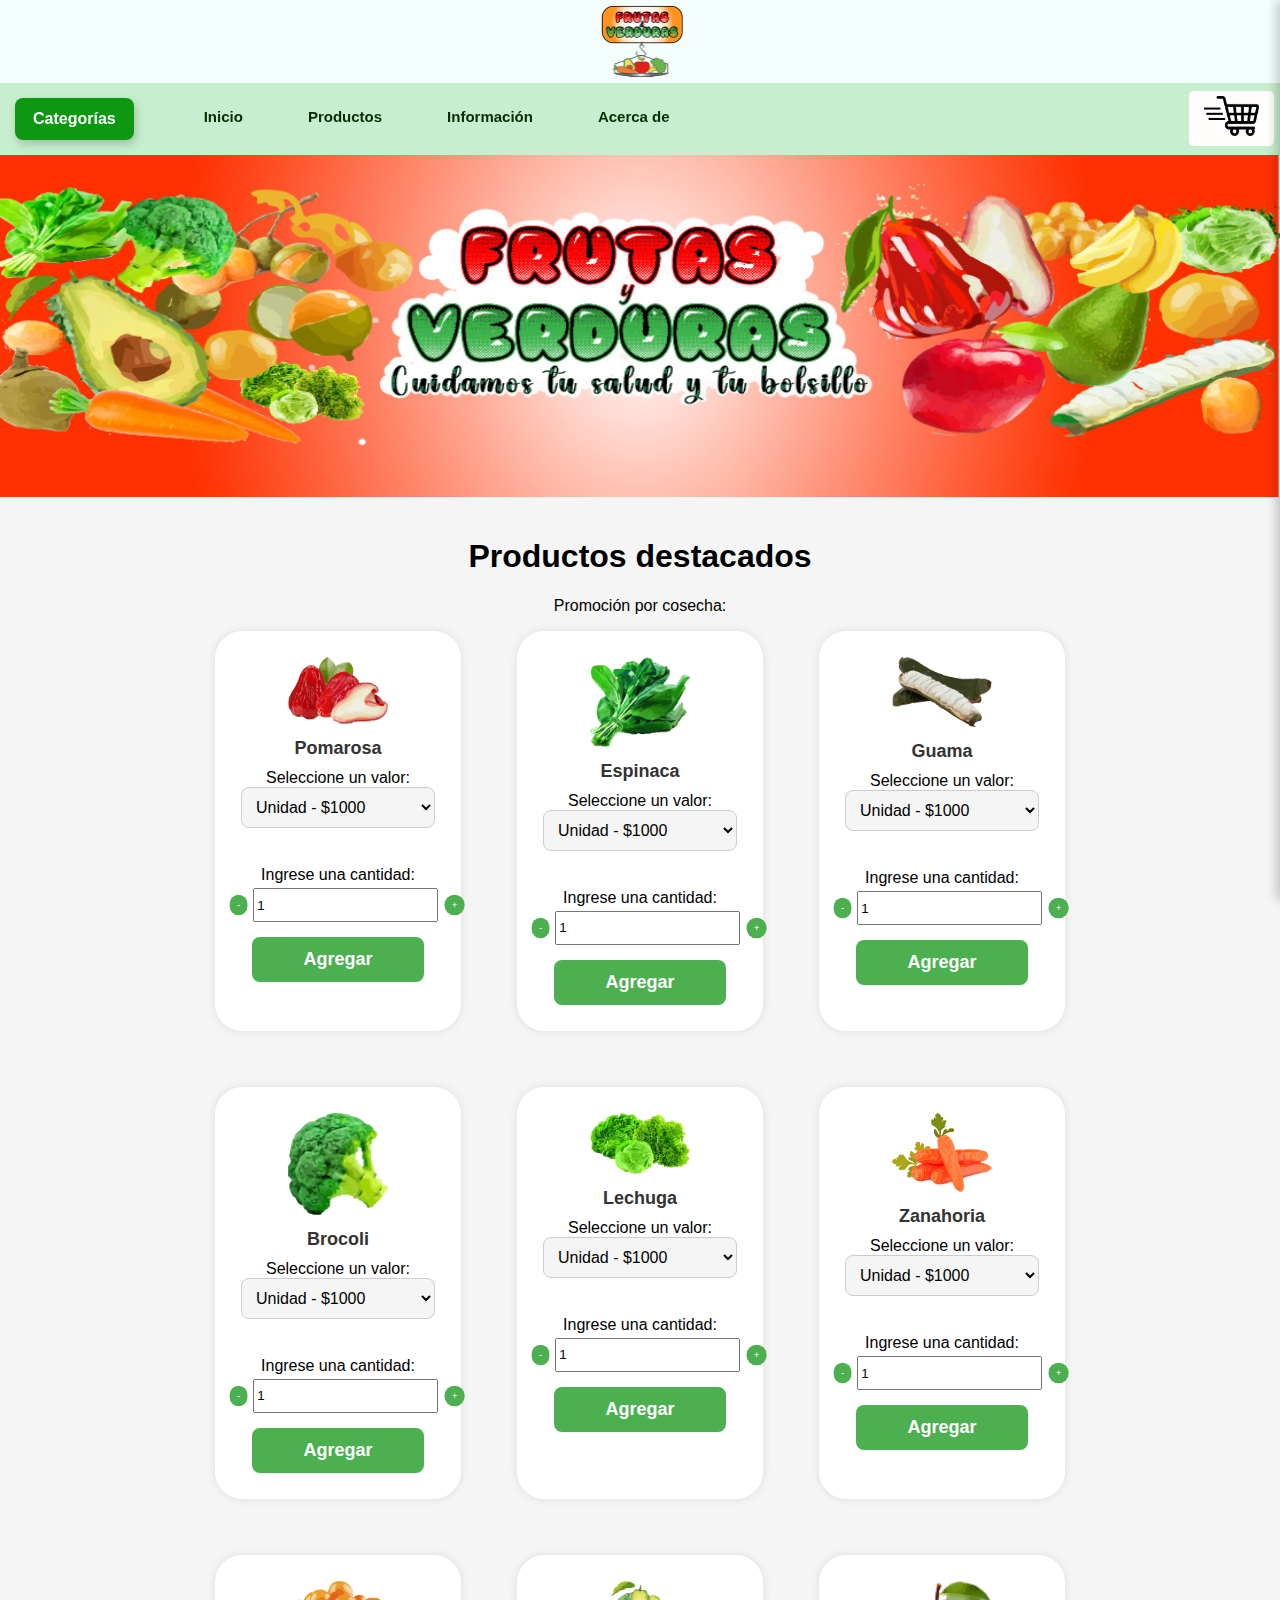
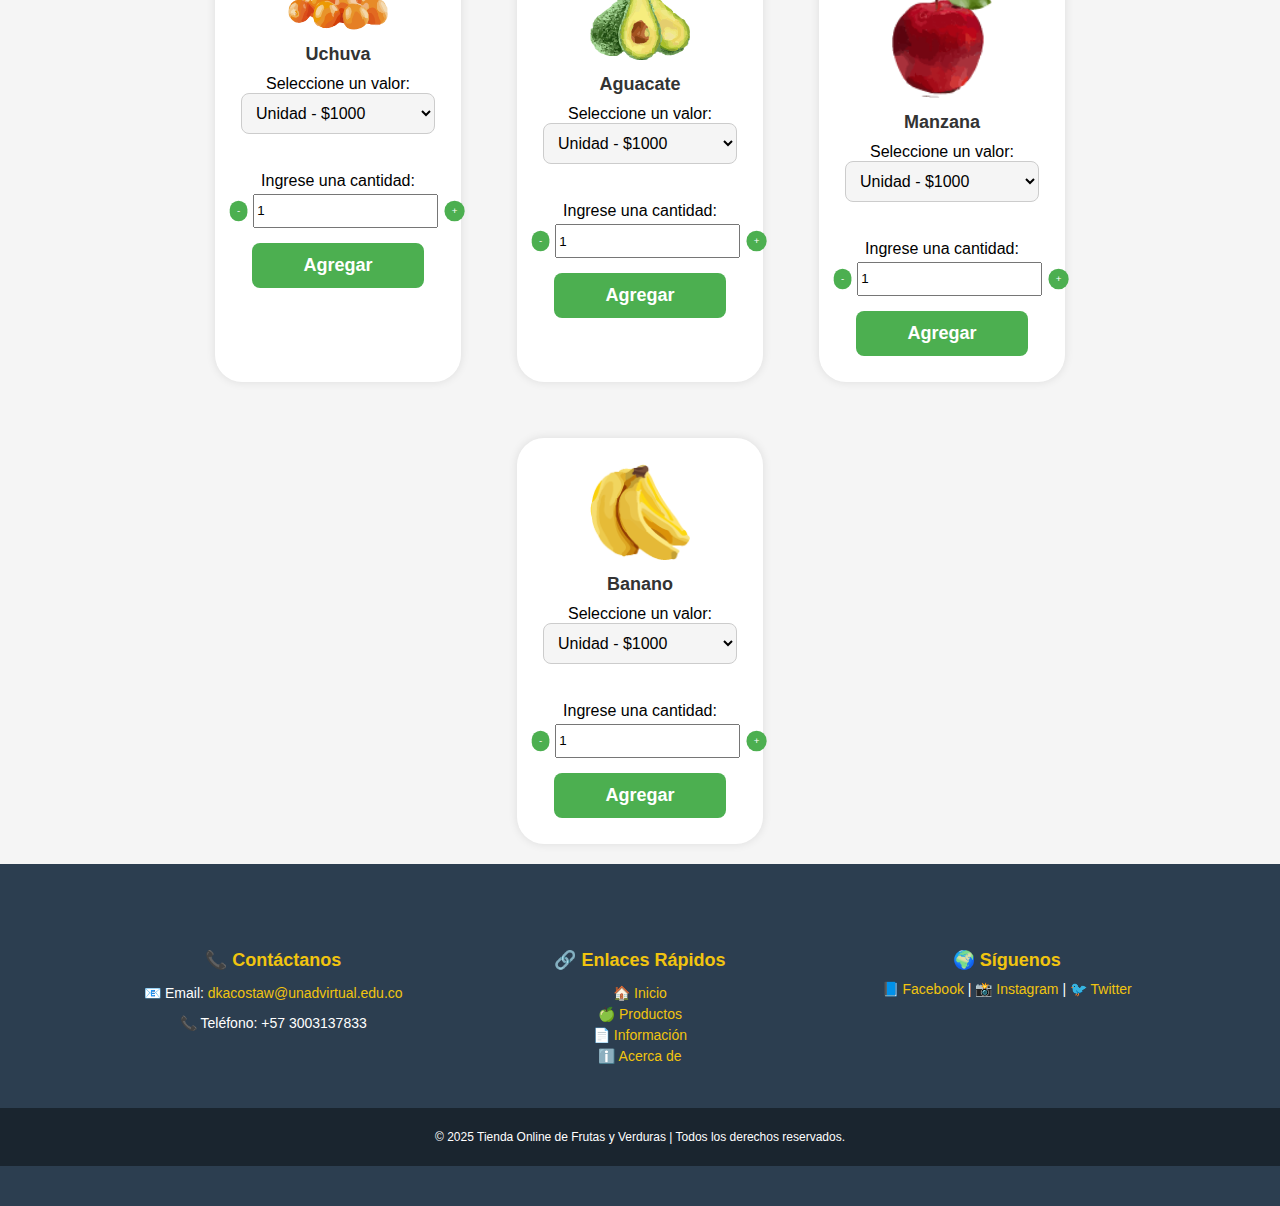
<file: index.html>
<!DOCTYPE html>
<html lang="en">
<head>
    <meta charset="UTF-8">
    <meta name="viewport" content="width=device-width, initial-scale=1.0">
    <title>Tienda_virtual </title>
    <link rel="stylesheet" href="styles.css">
    <script defer src="script.js"></script>
    <script defer src="js/productos_destacados.js"></script>  

    
    
</head>
<body>
   
   
    <!-- Cabeza-->
    <header>
     
        <div id="header-container"></div>  <!-- Aquí se cargará el header automáticamente -->

    </header>
            
        
 

    <!-- Medio-->
    <main>

        <div class="Seccion-inicio">

            <div class="seccion-banner">
                
                <div class="imagenes-banner">
                    <img src="img/banner1.jpg" alt="Frutas y verduras" title="Frutas y verduras">
                               
                </div>
                <div class="imagenes-banner2">
                    <img src="img/banner3.jpg" alt="Frutas y verduras" title="Frutas y verduras">
                               
                </div>

                <div class="imagenes-banner3">
                    <img src="img/banner2.jpg" alt="Frutas y verduras" title="Frutas y verduras">
                               
                </div>

      
                
            </div>
    
    
    
    
            
    
            <div class="Seccion_productos_destacados"> 
                <div class="Texto">
                    <h1>Productos destacados</h1>
                    <p>Promoción por cosecha:</p>
                </div>
            
                <div class="Productos" id="productos-destacados"></div> <!-- Aquí se cargará desde JSON -->
            </div>
            
                  
                
     
    


        </div>
 

    </main>


<!-- Final-->
    <footer>

        <div id="footer-container"></div>

 
    </footer>
    


 </div>

 
</body>
</html>
</file>
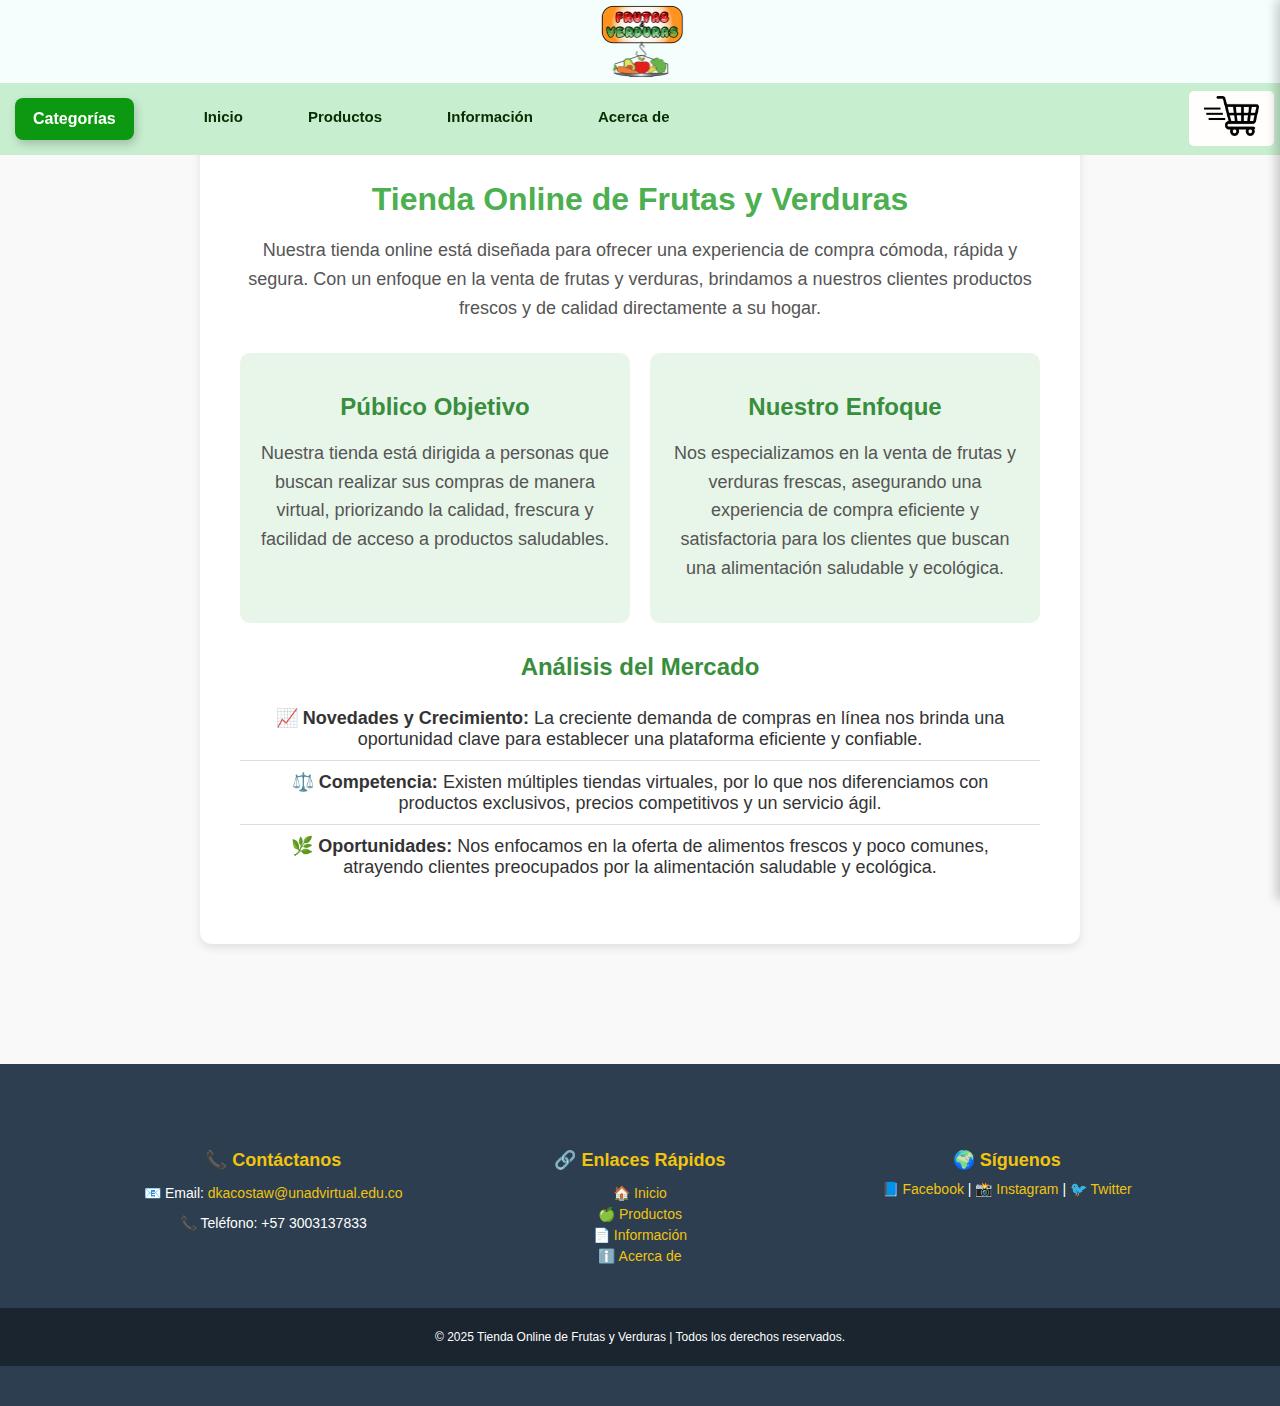
<file: Acercade.html>
<!DOCTYPE html>
<html lang="en">
<head>
    <meta charset="UTF-8">
    <meta name="viewport" content="width=device-width, initial-scale=1.0">
    <title>Frutas Nacionales</title>
    <script defer src="script.js"></script>
    <link rel="stylesheet" href="styles.css">
</head>



<body>

    <header>

        <div id="header-container"></div>  <!-- Aquí se cargará el header automáticamente -->
    
    </header>

    <!-- ✅ Contenido principal -->
    <main>
        <section class="seccion-acercade">
            <div class="contenedor-acercade">
                <h1>Tienda Online de Frutas y Verduras</h1>
                <p>
                    Nuestra tienda online está diseñada para ofrecer una experiencia de compra cómoda, rápida y segura. 
                    Con un enfoque en la venta de frutas y verduras, brindamos a nuestros clientes productos frescos y de calidad 
                    directamente a su hogar.
                </p>

                <div class="mision-vision">
                    <div class="caja">
                        <h2>Público Objetivo</h2>
                        <p>
                            Nuestra tienda está dirigida a personas que buscan realizar sus compras de manera virtual, 
                            priorizando la calidad, frescura y facilidad de acceso a productos saludables.
                        </p>
                    </div>
                    <div class="caja">
                        <h2>Nuestro Enfoque</h2>
                        <p>
                            Nos especializamos en la venta de frutas y verduras frescas, asegurando una experiencia de compra eficiente y 
                            satisfactoria para los clientes que buscan una alimentación saludable y ecológica.
                        </p>
                    </div>
                </div>

                <h2>Análisis del Mercado</h2>
                <ul class="valores-lista">
                    <li>📈 <strong>Novedades y Crecimiento:</strong> La creciente demanda de compras en línea nos brinda una oportunidad clave para establecer una plataforma eficiente y confiable.</li>
                    <li>⚖️ <strong>Competencia:</strong> Existen múltiples tiendas virtuales, por lo que nos diferenciamos con productos exclusivos, precios competitivos y un servicio ágil.</li>
                    <li>🌿 <strong>Oportunidades:</strong> Nos enfocamos en la oferta de alimentos frescos y poco comunes, atrayendo clientes preocupados por la alimentación saludable y ecológica.</li>
                </ul>
            </div>
        </section>
    </main>
    

   


    <!-- Final-->
    <footer>

        <div id="footer-container"></div>

 
    </footer>
    




</body>
</html>
</file>
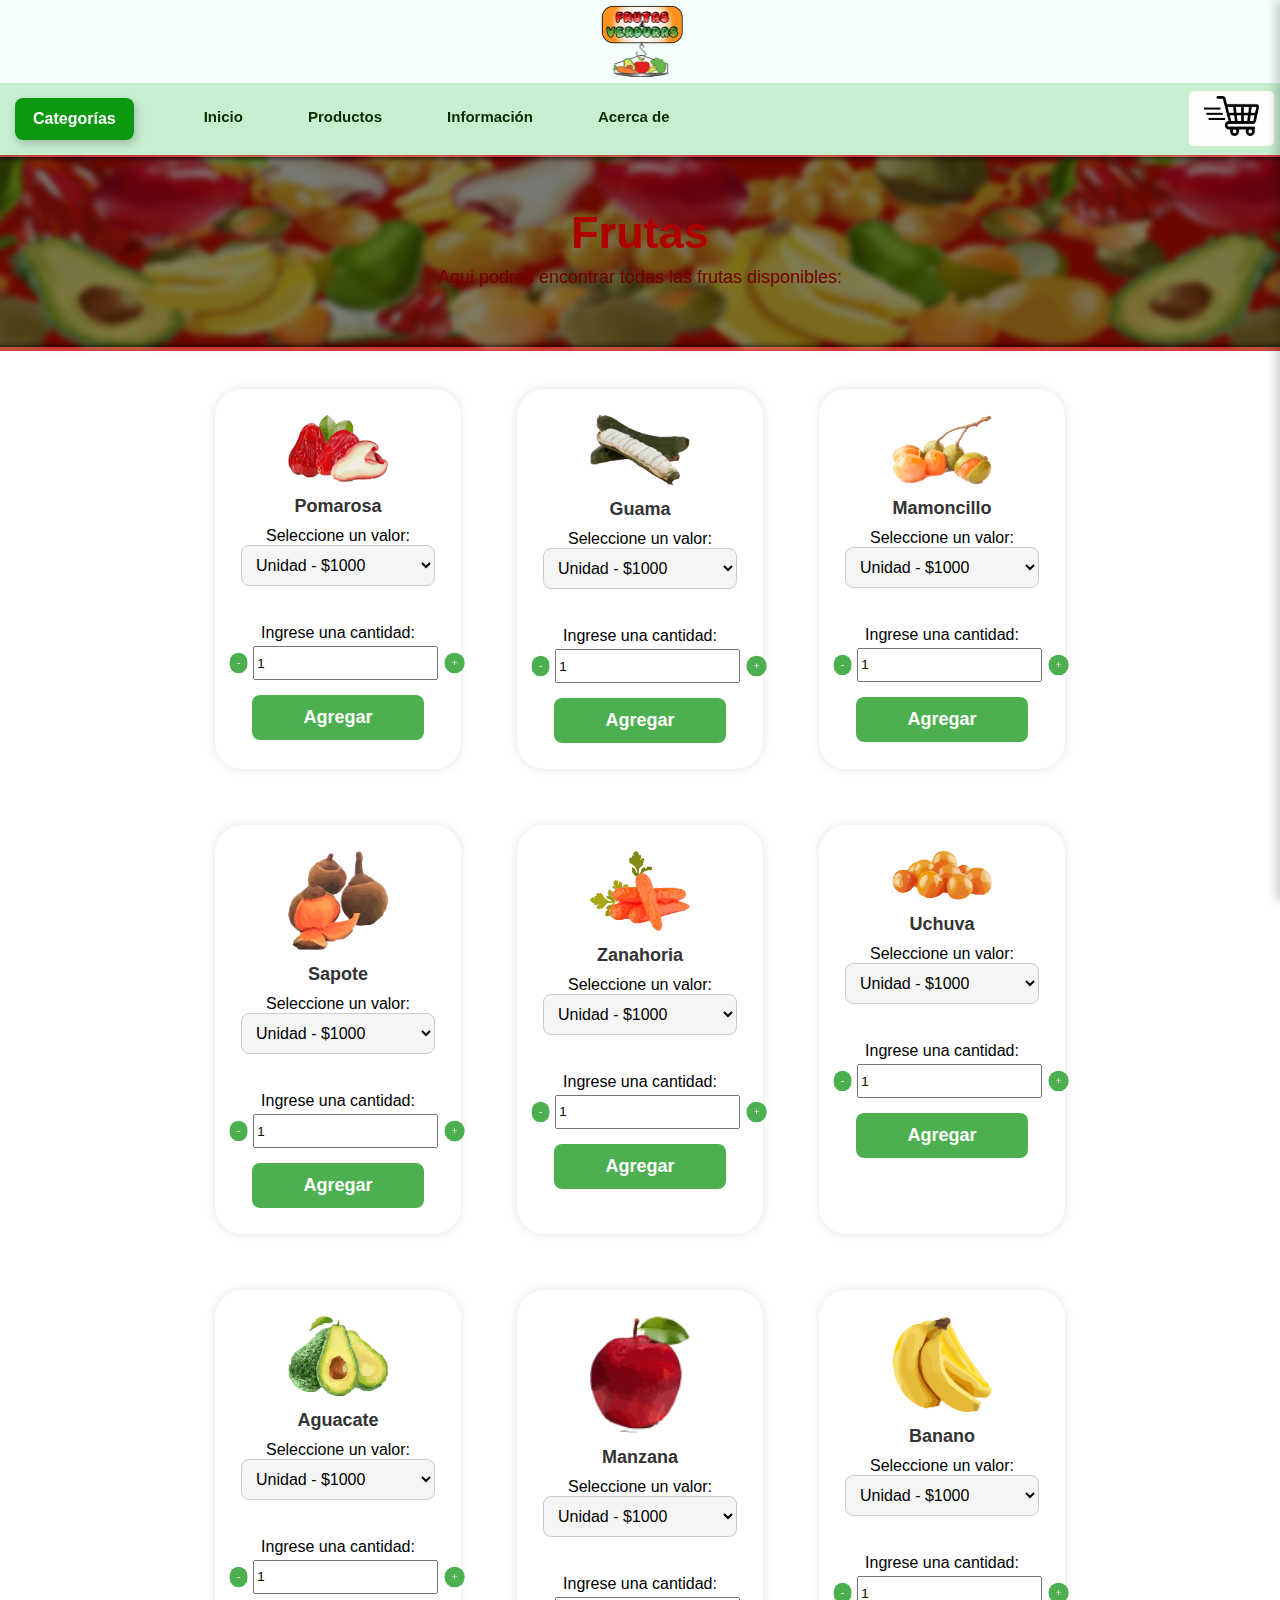
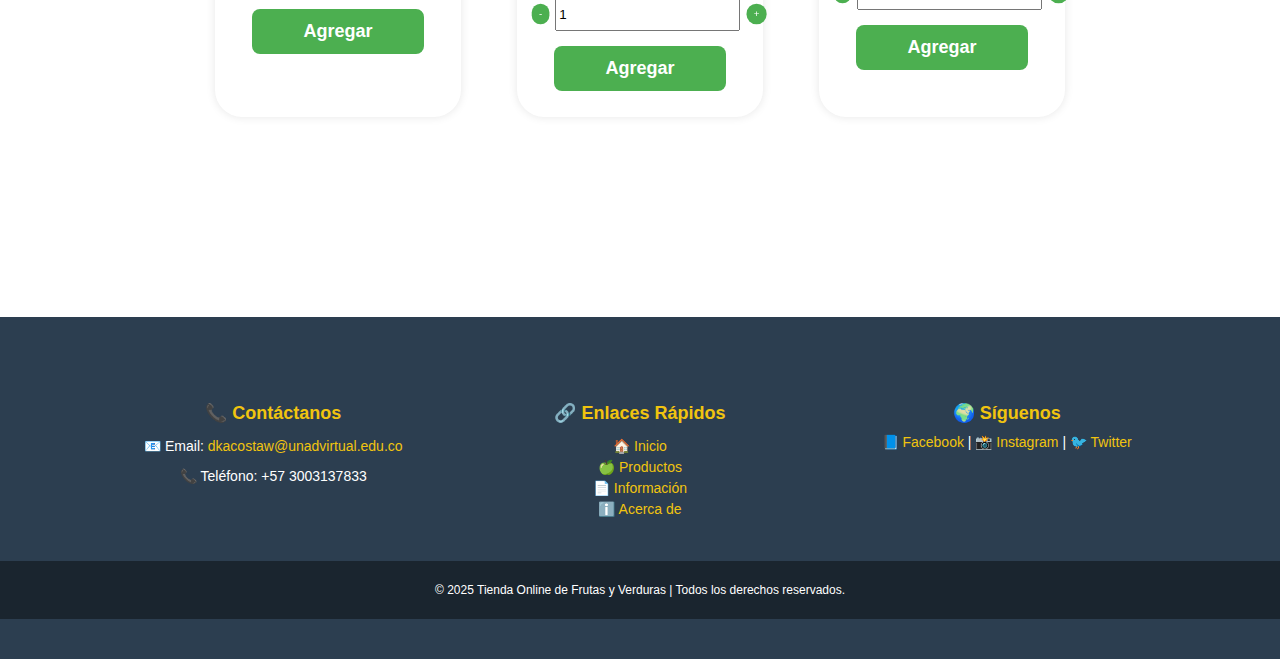
<file: Categoria_Frutas.html>
<!DOCTYPE html>
<html lang="en">
<head>
    <meta charset="UTF-8">
    <meta name="viewport" content="width=device-width, initial-scale=1.0">
    <title>Categoria_Frutas</title>
    <link rel="stylesheet" href="styles.css">
    <script defer src="script.js"></script>
</head>
<body>

    <header>

        <div id="header-container"></div>  <!-- Aquí se cargará el header automáticamente -->
    
    </header>

    <main>

        

        



        <div class="Seccion-Frutas">

            <div class="imagen-frutas">
                <img src="img/banner-categorias2.jpg" alt="Frutas y verduras" title="Frutas y verduras" >
            </div>

                   
            <div class="texto-frutas"> 
                <h1>Frutas</h1>
                <p>Aqui podras encontrar todas las frutas disponibles:</p>
                                         
            </div>

            <div class="Productos" id="productos-lista"></div>

        </div>
        
    </main>


    

        <!-- Footer -->
        <footer>
            <div id="footer-container"></div>
        </footer>
    
    
    
    <script defer src="js/productos_categoria.js"></script>
    
    
</body>
</html>
</file>
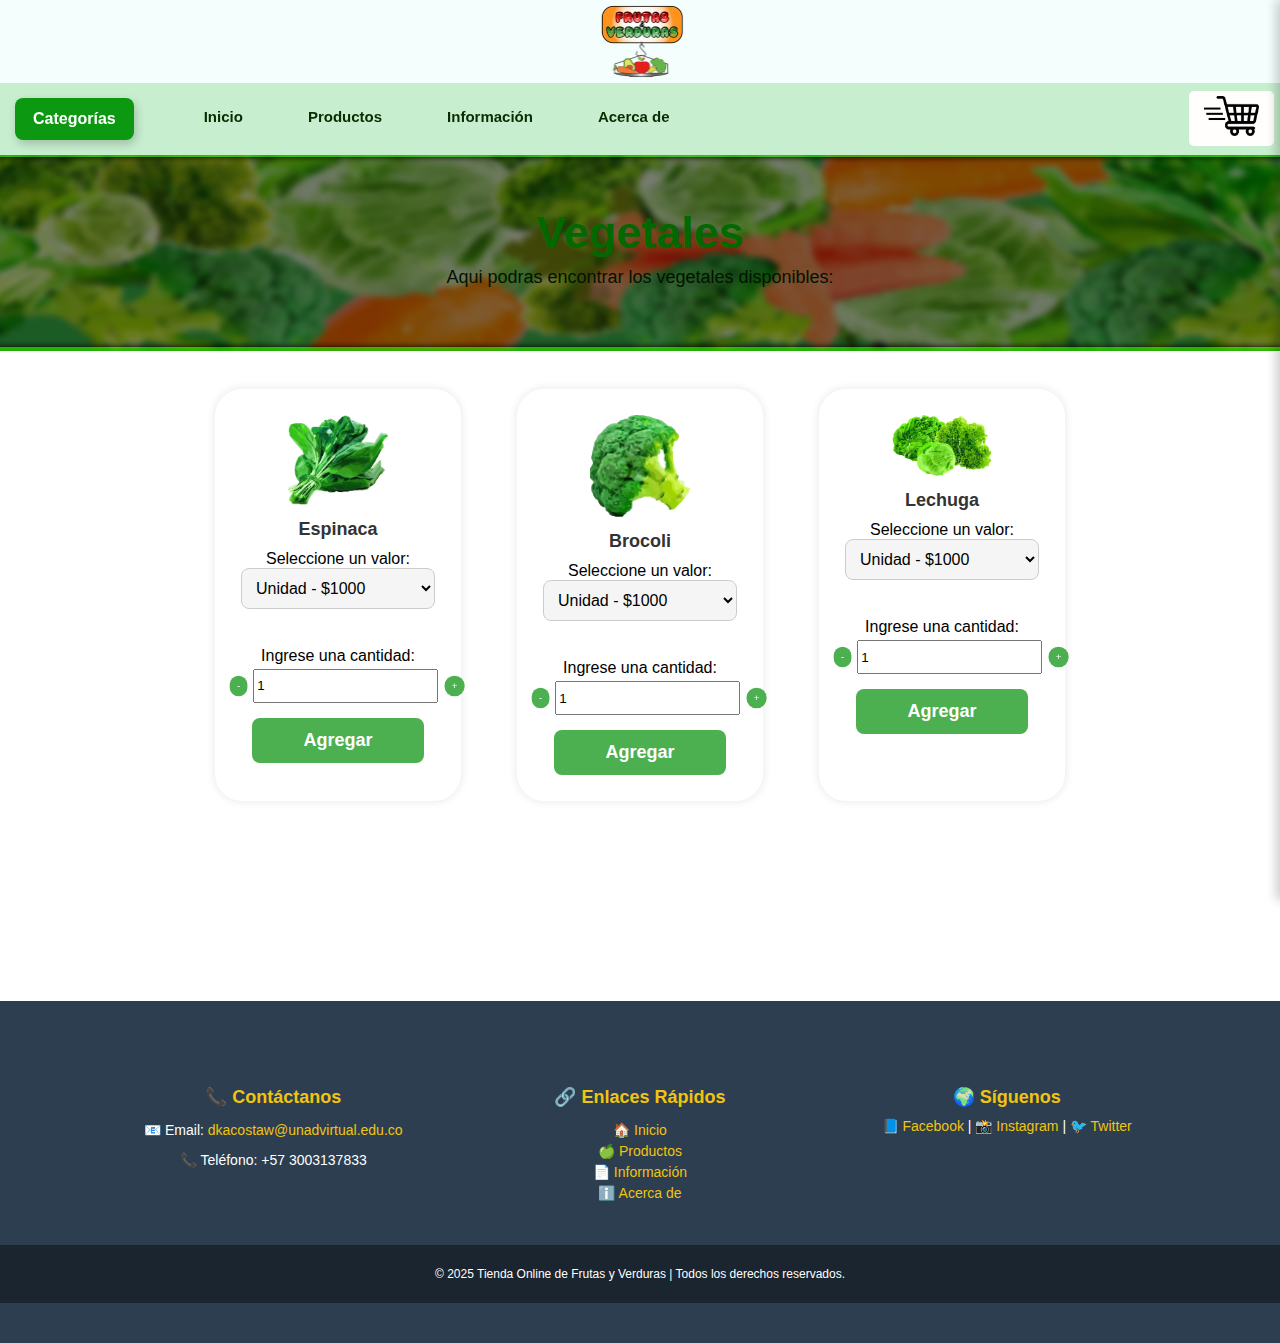
<file: Categoria_Vegetales.html>
<!DOCTYPE html>
<html lang="en">
<head>
    <meta charset="UTF-8">
    <meta name="viewport" content="width=device-width, initial-scale=1.0">
    <title>Categoria_Vegetales</title>
    <link rel="stylesheet" href="styles.css">
    <script defer src="script.js"></script>
</head>
<body>

    <header>

        <div id="header-container"></div>  <!-- Aquí se cargará el header automáticamente -->
    
    </header>


        
    </main>

    

        <div class="Seccion-Vegetales">

            <div class="imagen-vegetales">
                <img src="img/banner-categorias-03.jpg" alt="Frutas y verduras" title="Frutas y verduras" >
            </div>

            <div class="texto-vegetales"> 
            <h1>Vegetales</h1>

            <p>Aqui podras encontrar los vegetales disponibles:</p>
                    
            </div>


            <div class="Productos" id="productos-lista"></div>

        </div>


    </main>
    
    <script defer src="js/productos_categoria_vegetales.js"></script>
    

    <footer>

        <div id="footer-container"> </div>
    </footer>
</body>
</html>
</file>
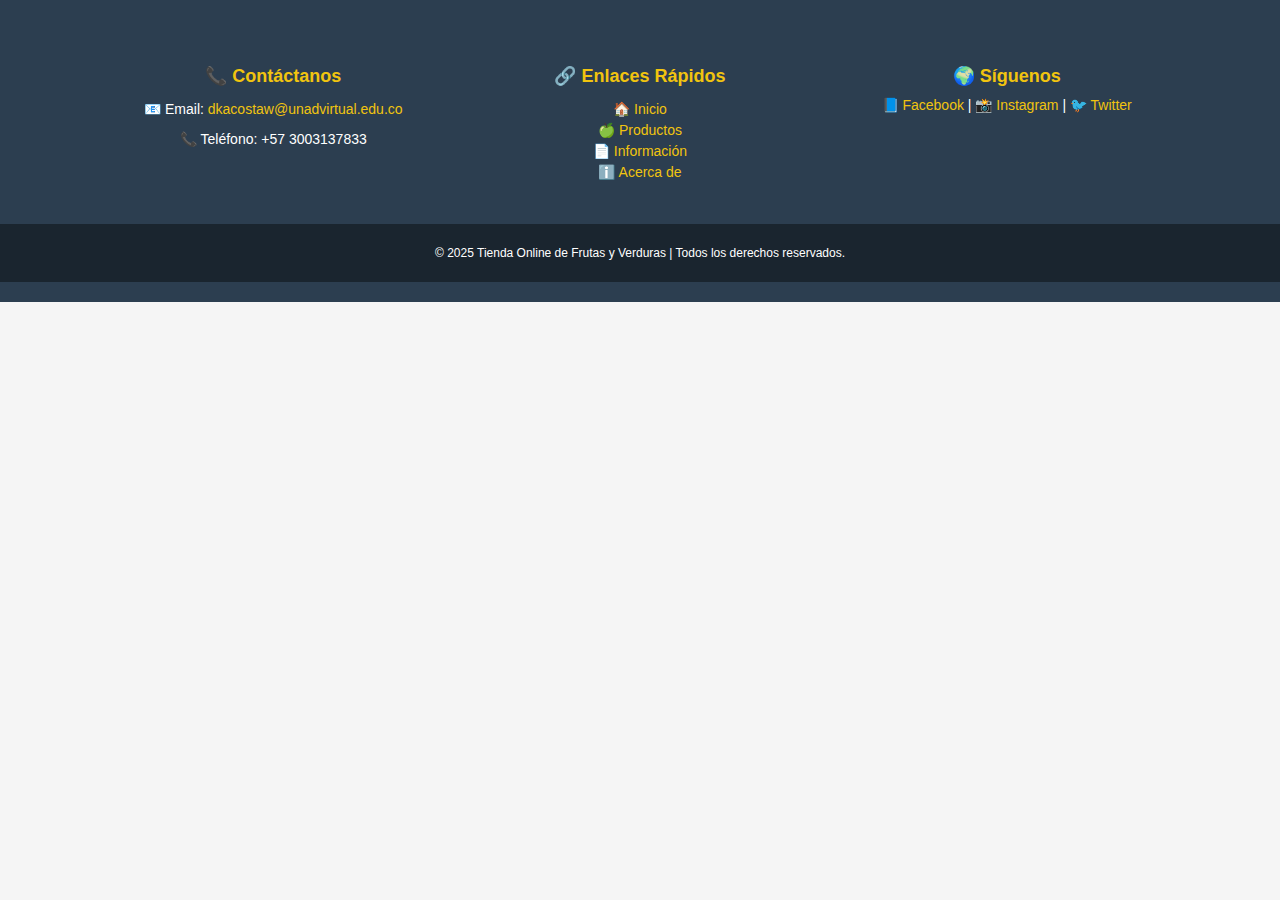
<file: footer.html>
<!DOCTYPE html>
<html lang="en">
<head>
    <meta charset="UTF-8">
    <meta name="viewport" content="width=device-width, initial-scale=1.0">
    <title>Footer</title>
    <link rel="stylesheet" href="styles.css">
    <script defer src ="script.js"></script>



    <footer>
        <div class="footer-container">
            <div class="footer-seccion">
                <h2>📞 Contáctanos</h2>

                <p>📧 Email: <a href="dkacostaw@unadvirtual.edu.co">dkacostaw@unadvirtual.edu.co</a></p>
                
                <p>📞 Teléfono: +57 3003137833</p>
            </div>
    
            <div class="footer-seccion">
                <h2>🔗 Enlaces Rápidos</h2>
                <ul>
                    <li><a href="index.html">🏠 Inicio</a></li>
                    <li><a href="productos.html">🍏 Productos</a></li>
                    <li><a href="informacion.html">📄 Información</a></li>
                    <li><a href="Acercade.html">ℹ️ Acerca de</a></li>
                </ul>
            </div>
    
            <div class="footer-seccion">
                <h2>🌍 Síguenos</h2>
                <a href="https://facebook.com" target="_blank">📘 Facebook</a> |
                <a href="https://instagram.com" target="_blank">📸 Instagram</a> |
                <a href="https://twitter.com" target="_blank">🐦 Twitter</a>
            </div>
        </div>
    
        <div class="footer-copy">
            <p>© 2025 Tienda Online de Frutas y Verduras | Todos los derechos reservados.</p>
        </div>
    </footer>

</html>
</file>
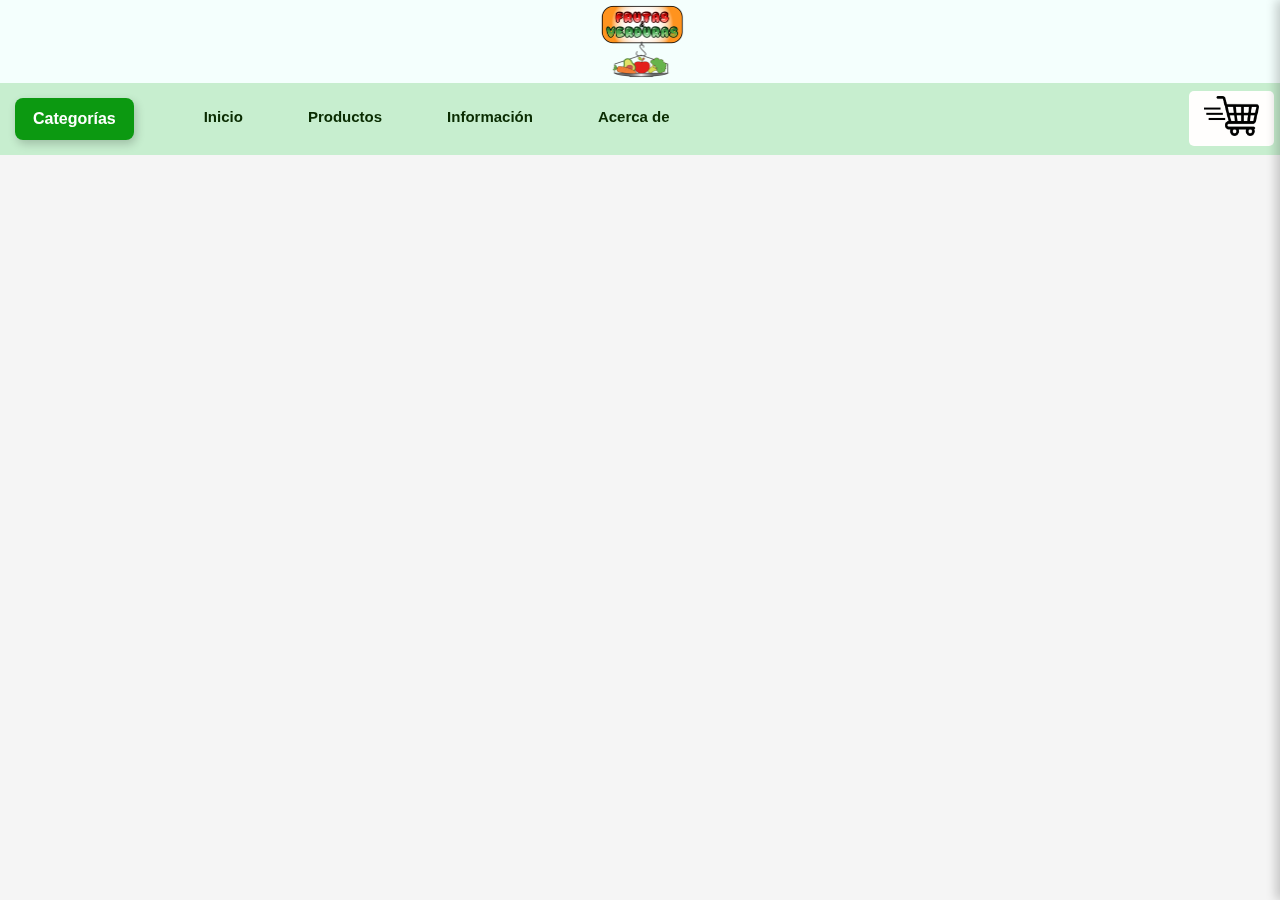
<file: header.html>
<!DOCTYPE html>
<html lang="en">
<head>
    <meta charset="UTF-8">
    <meta name="viewport" content="width=device-width, initial-scale=1.0">
    <title>Header</title>
    <link rel="stylesheet" href="styles.css">
    <script defer src="script.js"></script>


    
</head>

<header>
    <div class="menu-contenedor">
        <div class="Logo">
            <a href="index.html"><img src="img/Logo.png" alt="Logo" title="Logo"></a>        
        </div>



        <div class="Barra-Navegacion"> 

            

            <div class="Menu-categorias">
                <button class="menu-boton">Categorías</button>
                <ul class="Categorias">
                    <li class="categoria">
                        <a href="Categoria_Frutas.html">
                            <button class="categoria-boton">Frutas</button>
                        </a>                       
    
                    </li>
    
                    <li class="categoria">
                        <a href="Categoria_Vegetales.html">
                            <button class="categoria-boton">Vegetales</button>
                        </a>
    
                    </li>
                </ul>                
            </div>


            

            <!-- Menu que sera visible en pantalla grande -->
            <nav >
                <ul>
                    <li><a href="index.html">Inicio</a></li>
                    <li><a href="productos.html">Productos</a></li>
                    <li><a href="informacion.html">Información</a></li>
                    <li><a href="Acercade.html">Acerca de</a></li>
                </ul>
            </nav>   
            




           <!-- Menu visible en pantalla pequeña -->
            <!-- ✅ Botón hamburguesa (invisible en PC, visible en móviles) -->
                        

            <div class="Menu-responsivo">
                <button class="menu-hamburguesa"> ☰ </button>
                <div class="menu">
                    <ul>
                        <li><a href="index.html">Inicio</a></li>
                        <li><a href="productos.html">Productos</a></li>
                        <li><a href="informacion.html">Información</a></li>
                        <li><a href="Acercade.html">Acerca de</a></li>
                    </ul>
                </div>            
                
                     
            </div>

    










         <div class="Carrito">
            <button id="carrito-boton">
                <img src="img/Carrito.png" alt="Carrito logo" title="Carrito logo" width="55" height="40">
            </button>
            <div id="carrito-panel">
                <div class="carrito-header">
                    <h2>Carrito de Compras</h2>
                    <button id="close-carrito">✖</button>                
                </div>
                
                <ul id="carrito-items"></ul>
                <p id="total-carrito">Total: $0.00</p>
                <div class="carrito-footer">
                    <button id="vaciar-carrito" class="btn-2">Vaciar Carrito</button>

                    <div class="checkout">
                        <a href="checkout.html">

                            <button id="checkout-btn">Finalizar Compra</button>

                        </a>

                        

                    </div>
                    
                </div>

                
            </div>

            
        </div>
    </div>
</header>


</html>
</file>
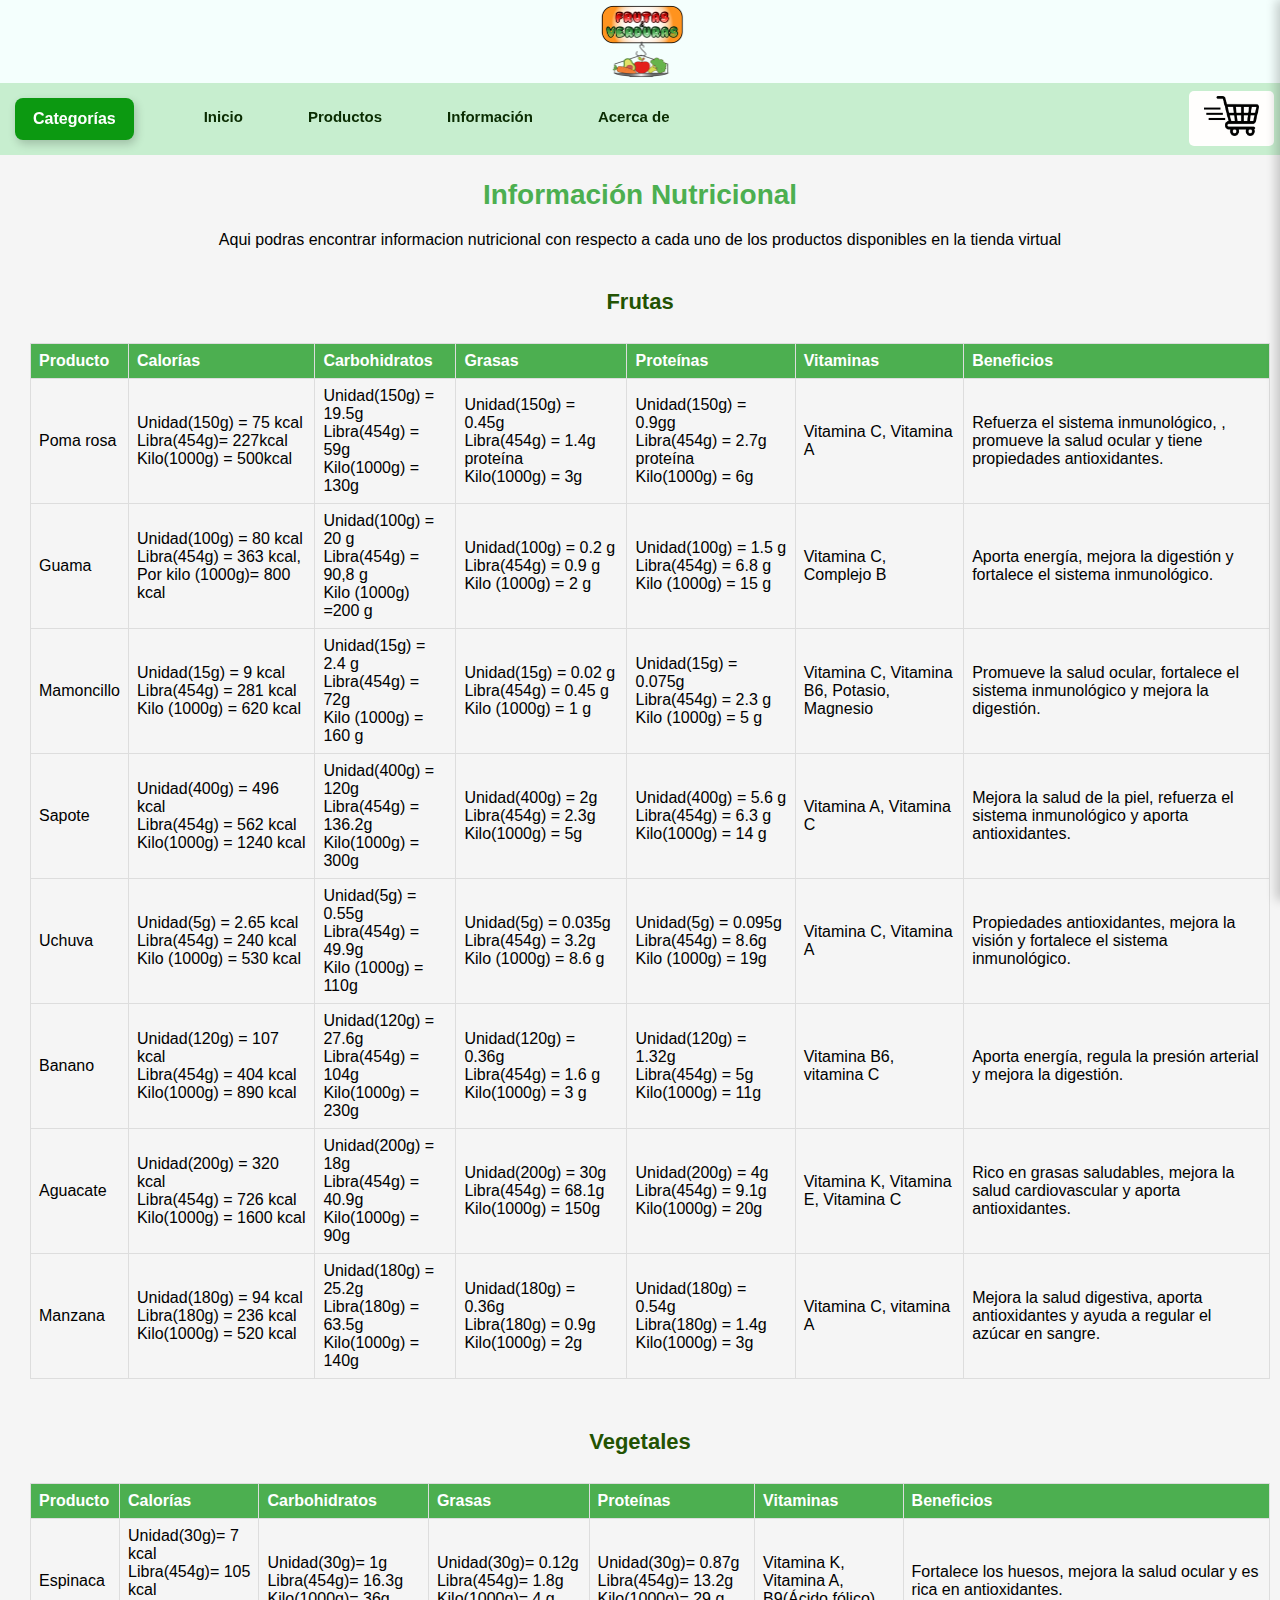
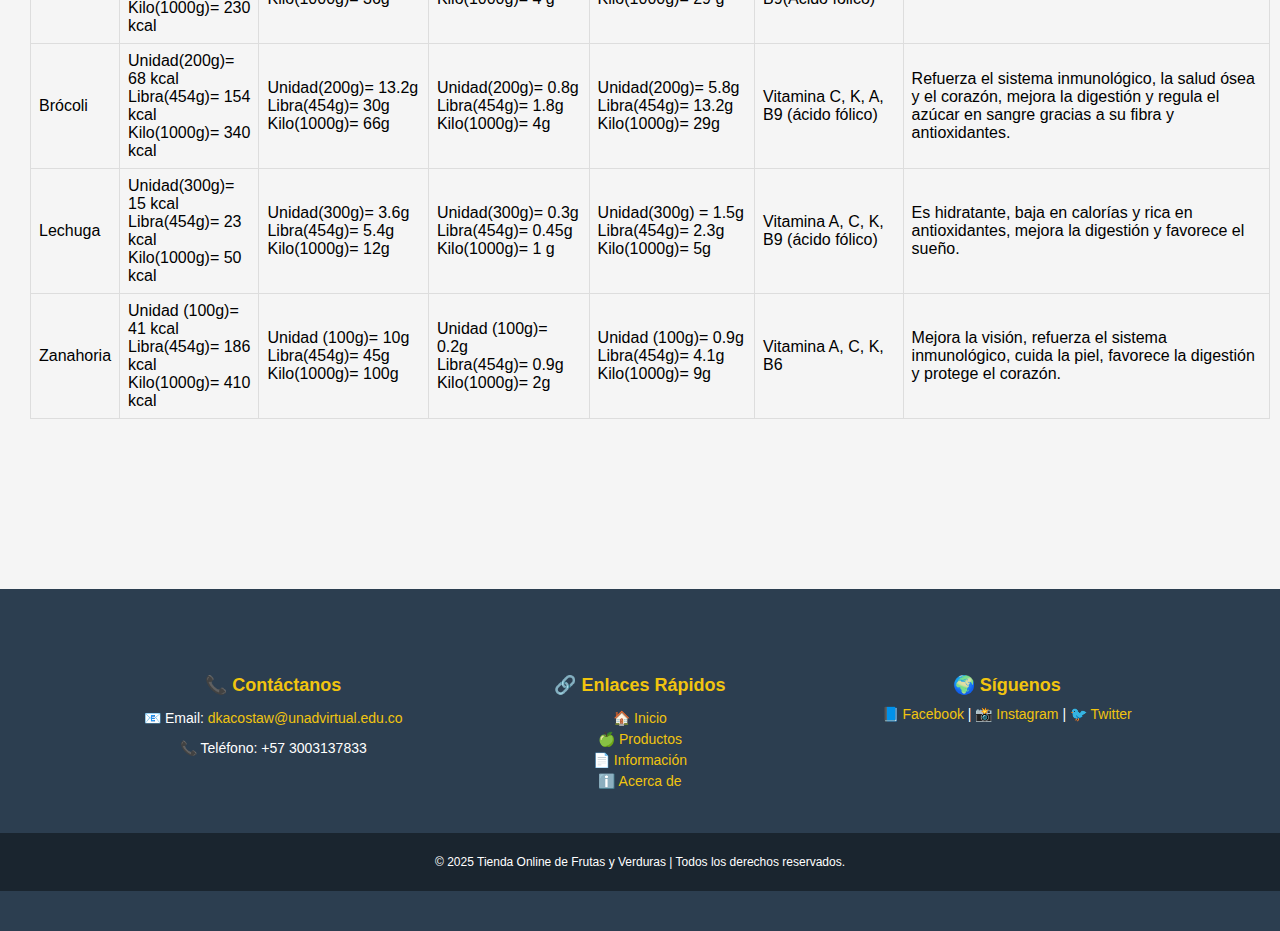
<file: informacion.html>
<!DOCTYPE html>
<html lang="en">
<head>
    <meta charset="UTF-8">
    <meta name="viewport" content="width=device-width, initial-scale=1.0">
    <title>Frutas Nacionales</title>
    <script defer src="script.js"></script>
    <link rel="stylesheet" href="styles.css">
</head>



<body>

    <header>

        <div id="header-container"></div>  <!-- Aquí se cargará el header automáticamente -->
    
    </header>


    

    <main>

        <div class="Seccion-Informacion">

            
                <h1>Información Nutricional</h1>
                <p>Aqui podras encontrar informacion nutricional con respecto a cada uno de los productos disponibles en la tienda virtual </p>
        
                <!-- 🔹 Tabla de Frutas -->
                <h2>Frutas</h2>

                <div class="Texto-tabla">

                    <p>Desliza la tabla hacia la izquierda para mas informacion:</p>

                </div>


                <div class="tabla-container">
                    <table class="tabla-nutricional">
                        <thead>
                            <tr>
                                <th>Producto</th>
                                <th>Calorías</th>
                                <th>Carbohidratos</th>
                                <th>Grasas</th>
                                <th>Proteínas</th>
                                <th>Vitaminas</th>
                                <th>Beneficios</th>
                            </tr>
                        </thead>
                        <tbody>
                            <tr>
                                <td>Poma rosa</td>
                                <td>Unidad(150g) = 75 kcal
                                    <br>
                                    Libra(454g)= 227kcal
                                    <br>
                                    Kilo(1000g) = 500kcal
                                    <br>
                                
                                </td>
                                <td>Unidad(150g) = 19.5g
                                    <br>
                                    Libra(454g) = 59g
                                    <br>
                                    Kilo(1000g) = 130g 
                                    <br>
                                
                                </td>
                                <td>Unidad(150g) = 0.45g
                                    <br>
                                    Libra(454g) = 1.4g proteína
                                    <br>
                                    Kilo(1000g) = 3g
                                    <br>
                                
                                </td>
                                <td>Unidad(150g) = 0.9gg
                                    <br>
                                    Libra(454g) = 2.7g proteína
                                    <br>
                                    Kilo(1000g) = 6g
                                    <br>
                                
                                </td>
                                <td>Vitamina C, Vitamina A</td>
                                <td>Refuerza el sistema inmunológico, , promueve la salud ocular y tiene propiedades antioxidantes. </td>
                            </tr>
                            <tr>
                                <td>Guama</td>
                                <td>Unidad(100g) = 80 kcal
                                    <br>
                                    Libra(454g) = 363 kcal,
                                    <br>
                                    Por kilo (1000g)= 800 kcal
                                    <br>
                                
                                </td>
                                <td>Unidad(100g) = 20 g
                                    <br>
                                    Libra(454g) = 90,8 g
                                    <br>
                                    Kilo (1000g) =200 g
                                    <br>
                                
                                </td>
                                <td>Unidad(100g) = 0.2 g
                                    <br>
                                    Libra(454g) = 0.9 g
                                    <br>
                                    Kilo (1000g) = 2 g
                                    <br>
                                
                                </td>
                                <td>Unidad(100g) = 1.5 g
                                    <br>
                                    Libra(454g) = 6.8 g
                                    <br>
                                    Kilo (1000g) = 15 g
                                    <br>
                                
                                </td>
                                <td>Vitamina C, Complejo B</td>
                                <td>Aporta energía, mejora la digestión y fortalece el sistema inmunológico.</td>
                            </tr>
                            <tr>
                                <td>Mamoncillo</td>

                                <td>Unidad(15g) = 9 kcal 
                                    <br>
                                    Libra(454g) = 281 kcal
                                    <br>
                                    Kilo (1000g) = 620 kcal
                                    <br>
                                
                                </td>

                                <td>Unidad(15g) = 2.4 g 
                                    <br>
                                    Libra(454g) = 72g
                                    <br>
                                    Kilo (1000g) = 160 g
                                    <br>
                                
                                </td>

                                <td>Unidad(15g) = 0.02 g
                                    <br>
                                    Libra(454g) = 0.45 g
                                    <br>
                                    Kilo (1000g) = 1 g
                                    <br>
                                
                                </td>

                                <td>Unidad(15g) = 0.075g
                                    <br>
                                    Libra(454g) =  2.3 g
                                    Kilo (1000g) = 5 g
                                
                                </td>
                                <td>Vitamina C, Vitamina B6, Potasio, Magnesio   </td>
                                <td>Promueve la salud ocular, fortalece el sistema inmunológico y mejora la digestión. </td>
                            </tr>
                            <tr>
                                <td>Sapote </td>

                                <td>Unidad(400g) = 496 kcal
                                    <br>
                                    Libra(454g) = 562 kcal
                                    <br>
                                    Kilo(1000g) = 1240 kcal
                                    <br>
                                
                                </td>
                                <td>Unidad(400g) = 120g
                                    <br>
                                    Libra(454g) = 136.2g
                                    <br>
                                    Kilo(1000g) = 300g
                                    <br>
                                
                                </td>
                                <td>Unidad(400g) = 2g
                                    <br>
                                    Libra(454g) = 2.3g
                                    <br>
                                    Kilo(1000g) = 5g
                                    <br>
                                
                                </td>
                                <td>Unidad(400g) = 5.6 g
                                    <br> 
                                    Libra(454g) = 6.3 g
                                    <br>
                                    Kilo(1000g) = 14 g
                                    <br>
                                
                                </td>
                                <td>Vitamina A, Vitamina C</td>
                                <td>Mejora la salud de la piel, refuerza el sistema inmunológico y aporta antioxidantes. </td>
                            </tr>
                            <tr>
                                <td>Uchuva</td>

                                <td>Unidad(5g) = 2.65 kcal
                                    <br>
                                    Libra(454g) = 240 kcal
                                    <br>
                                    Kilo (1000g) = 530 kcal
                                    <br>
                                
                                </td>
                                <td>Unidad(5g) = 0.55g
                                    <br>
                                    Libra(454g) = 49.9g
                                    <br>
                                    Kilo (1000g) = 110g
                                    <br>
                                
                                </td>
                                <td>Unidad(5g) = 0.035g
                                    <br>
                                    Libra(454g) = 3.2g 

                                    Kilo (1000g) = 8.6 g
                                    <br> 
                                
                                </td>
                                <td>Unidad(5g) = 0.095g
                                    <br>
                                    Libra(454g) = 8.6g
                                    <br>
                                    Kilo (1000g) = 19g 
                                    <br>
                                
                                </td>
                                <td> Vitamina C, Vitamina A</td>
                                <td>Propiedades antioxidantes, mejora la visión y fortalece el sistema inmunológico. </td>

                            </tr>
                            <tr>
                                <td>Banano</td>

                                <td>Unidad(120g) = 107 kcal
                                    <br>
                                    Libra(454g) = 404 kcal

                                    Kilo(1000g) = 890 kcal
                                    <br>
                                
                                </td>
                                <td>Unidad(120g) = 27.6g
                                    <br>
                                    Libra(454g) = 104g
                                    <br>
                                    Kilo(1000g) = 230g
                                    <br>
                                
                                </td>
                                <td>Unidad(120g) =  0.36g
                                    <br>
                                    Libra(454g) = 1.6 g
                                    <br>
                                    Kilo(1000g) = 3 g
                                    <br>
                                
                                </td>
                                <td>Unidad(120g) = 1.32g
                                    <br>
                                    Libra(454g) = 5g
                                    <br>
                                    Kilo(1000g) = 11g
                                    <br>
                                
                                </td>
                                <td>Vitamina B6, vitamina C</td>
                                <td>Aporta energía, regula la presión arterial y mejora la digestión.</td>

                            </tr>
                            <tr>
                                <td>Aguacate</td>

                                <td>Unidad(200g) = 320 kcal
                                    <br>
                                    Libra(454g) = 726 kcal
                                    <br>
                                    Kilo(1000g) = 1600 kcal
                                    <br>
                                
                                </td>
                                <td>Unidad(200g) = 18g
                                    <br>
                                    Libra(454g) = 40.9g 
                                    <br>
                                    Kilo(1000g) = 90g
                                    <br>
                                
                                </td>
                                <td>Unidad(200g) =  30g
                                    <br>
                                    Libra(454g) = 68.1g
                                    <br>
                                    Kilo(1000g) = 150g
                                    <br>
                                
                                </td>
                                <td>Unidad(200g) = 4g
                                    <br>
                                    Libra(454g) = 9.1g
                                    <br>
                                    Kilo(1000g) = 20g
                                    <br>
                                
                                </td>
                                <td>Vitamina K, Vitamina E, Vitamina C</td>
                                <td> Rico en grasas saludables, mejora la salud cardiovascular y aporta antioxidantes.</td>
                            </tr>

                            <tr>
                                <td>Manzana</td>

                                <td>Unidad(180g) = 94 kcal
                                    <br>
                                    Libra(180g) = 236 kcal
                                    <br>
                                    Kilo(1000g) = 520 kcal
                                    <br>
                                
                                </td>

                                <td>Unidad(180g) = 25.2g
                                    <br>
                                    Libra(180g) = 63.5g
                                    <br>
                                    Kilo(1000g) = 140g
                                
                                </td>

                                <td>Unidad(180g) = 0.36g
                                    <br>
                                    Libra(180g) = 0.9g
                                    <br>
                                    Kilo(1000g) = 2g
                                    <br>
                                
                                </td>

                                <td>Unidad(180g) = 0.54g
                                    <br>
                                    Libra(180g) = 1.4g
                                    <br>
                                    Kilo(1000g) = 3g
                                    <br>
                                
                                </td>
                                <td>Vitamina C, vitamina A</td>
                                <td>Mejora la salud digestiva, aporta antioxidantes y ayuda a regular el azúcar en sangre.</td>

                            </tr>
                          
                        </tbody>
                    </table>
                </div>
        
                <!-- 🔹 Tabla de Vegetales -->
                <h2>Vegetales</h2>

                <div class="Texto-tabla">

                    <p>Desliza la tabla hacia la izquierda para mas informacion:</p>

                </div>
                <div class="tabla-container">
                    <table class="tabla-nutricional">
                        <thead>
                            <tr>
                                <th>Producto</th>
                                <th>Calorías</th>
                                <th>Carbohidratos</th>
                                <th>Grasas</th>
                                <th>Proteínas</th>
                                <th>Vitaminas</th>
                                <th>Beneficios</th>
                            </tr>
                        </thead>
                        <tbody>
                            <tr>
                                <td>Espinaca</td>
                                <td>Unidad(30g)= 7 kcal
                                    <br>
                                    Libra(454g)= 105 kcal
                                    <br>
                                    Kilo(1000g)= 230 kcal
                                    <br>
                                
                                </td>
                                <td>Unidad(30g)= 1g
                                    <br>
                                    Libra(454g)= 16.3g
                                    <br>
                                    Kilo(1000g)= 36g
                                    <br>
                                
                                </td>
                                <td>Unidad(30g)= 0.12g
                                    <br>
                                    Libra(454g)= 1.8g 
                                    <br>
                                    Kilo(1000g)= 4 g
                                    <br>
                                
                                </td>
                                <td>Unidad(30g)= 0.87g
                                    <br>
                                    Libra(454g)= 13.2g 
                                    <br>
                                    Kilo(1000g)= 29 g
                                    <br>
                                
                                </td>
                                <td>Vitamina K, Vitamina A, B9(Ácido fólico)</td>
                                <td>Fortalece los huesos, mejora la salud ocular y es rica en antioxidantes.</td>
                            </tr>

                            <tr>
                                <td>Brócoli</td>

                                <td>Unidad(200g)= 68 kcal
                                    <br>
                                    Libra(454g)= 154 kcal
                                    <br>
                                    Kilo(1000g)= 340 kcal
                                    <br>
                                
                                </td>
                                <td>Unidad(200g)= 13.2g
                                    <br>
                                    Libra(454g)= 30g
                                    <br>
                                    Kilo(1000g)= 66g
                                    <br>
                                
                                </td>
                                <td>Unidad(200g)= 0.8g
                                    <br>
                                    Libra(454g)= 1.8g

                                    Kilo(1000g)= 4g
                                    <br>
                                
                                </td>
                                <td>Unidad(200g)= 5.8g
                                    <br>
                                    Libra(454g)= 13.2g

                                    Kilo(1000g)= 29g
                                    <br>
                                
                                </td>
                                <td>Vitamina C, K, A, B9 (ácido fólico)</td>
                                <td>Refuerza el sistema inmunológico, la salud ósea y el corazón, mejora la digestión y regula el azúcar en sangre gracias a su fibra y antioxidantes.</td>
                            </tr>

                            <tr>
                                <td>Lechuga</td>

                                <td>Unidad(300g)= 15 kcal
                                    <br>
                                    Libra(454g)= 23 kcal
                                    <br>
                                    Kilo(1000g)= 50 kcal
                                    <br>
                                
                                </td>
                                <td>Unidad(300g)= 3.6g
                                    <br>
                                    Libra(454g)= 5.4g
                                    <br>
                                    Kilo(1000g)= 12g
                                    <br>
                                
                                </td>
                                <td>Unidad(300g)= 0.3g
                                    <br>
                                    Libra(454g)= 0.45g
                                    <br>
                                    Kilo(1000g)= 1 g
                                    <br>
                                
                                </td>
                                <td>Unidad(300g) = 1.5g
                                    <br>
                                    Libra(454g)= 2.3g

                                    Kilo(1000g)= 5g
                                    <br>
                                
                                </td>
                                <td>Vitamina A, C, K, B9 (ácido fólico)</td>
                                <td>Es hidratante, baja en calorías y rica en antioxidantes, mejora la digestión y favorece el sueño.</td>
                            </tr>

                            <tr>
                                <td>Zanahoria</td>
                                <td>Unidad (100g)= 41 kcal
                                    <br>
                                    Libra(454g)= 186 kcal
                                    <br>
                                    Kilo(1000g)= 410 kcal
                                    <br>
                                
                                </td>
                                <td>Unidad (100g)= 10g

                                    Libra(454g)= 45g
                                    <br>
                                    Kilo(1000g)= 100g
                                    <br>
                                
                                </td>
                                <td>Unidad (100g)= 0.2g
                                    <br>
                                    Libra(454g)= 0.9g
                                    <br>
                                    Kilo(1000g)= 2g
                                    <br>
                                
                                </td>
                                <td>Unidad (100g)= 0.9g
                                    <br>
                                    Libra(454g)=  4.1g
                                    <br>
                                    Kilo(1000g)= 9g
                                    <br>
                                
                                </td>
                                <td>Vitamina A, C, K, B6</td>
                                <td>Mejora la visión, refuerza el sistema inmunológico, cuida la piel, favorece la digestión y protege el corazón.</td>
                            </tr>
                        </tbody>
                    </table>
                </div>
            
        
        
        </div>
        
            
 


    </main>


    <!-- Final-->
    <footer>

        <div id="footer-container"></div>

 
    </footer>
    



</body>
</html>
</file>
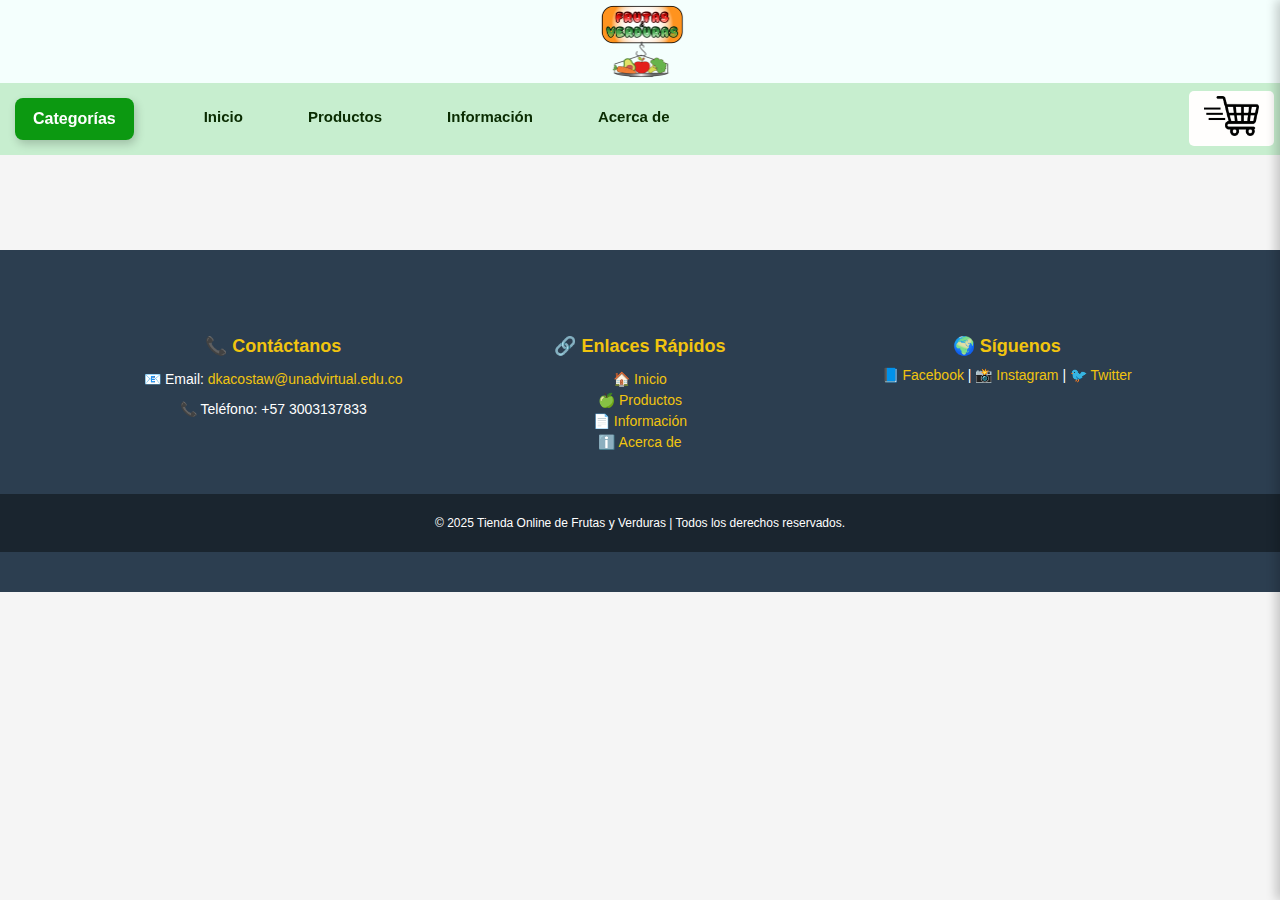
<file: producto.html>
<!DOCTYPE html>
<html lang="es">
<head>
    <meta charset="UTF-8">
    <meta name="viewport" content="width=device-width, initial-scale=1.0">
    <title>Detalles del Producto</title>
    <link rel="stylesheet" href="styles.css">
      
    
    
</head>
<body>

    <!-- Header -->
    <header>

        <div id="header-container"></div>  <!-- Aquí se cargará el header automáticamente -->
    
    </header>

    <!-- Contenido del Producto -->
    <main>
        <div class="Seccion-producto">

            <div class="producto-detalle" id="producto-detalle">
                <!-- Aquí se cargará el producto dinámicamente -->
            </div>


        </div>

    </main>

    <!-- Footer -->
    <footer>
        <div id="footer-container"></div>
    </footer>


    <script defer src="script.js"></script>
    <script defer src="js/producto.js"></script>

</body>
</html>
</file>
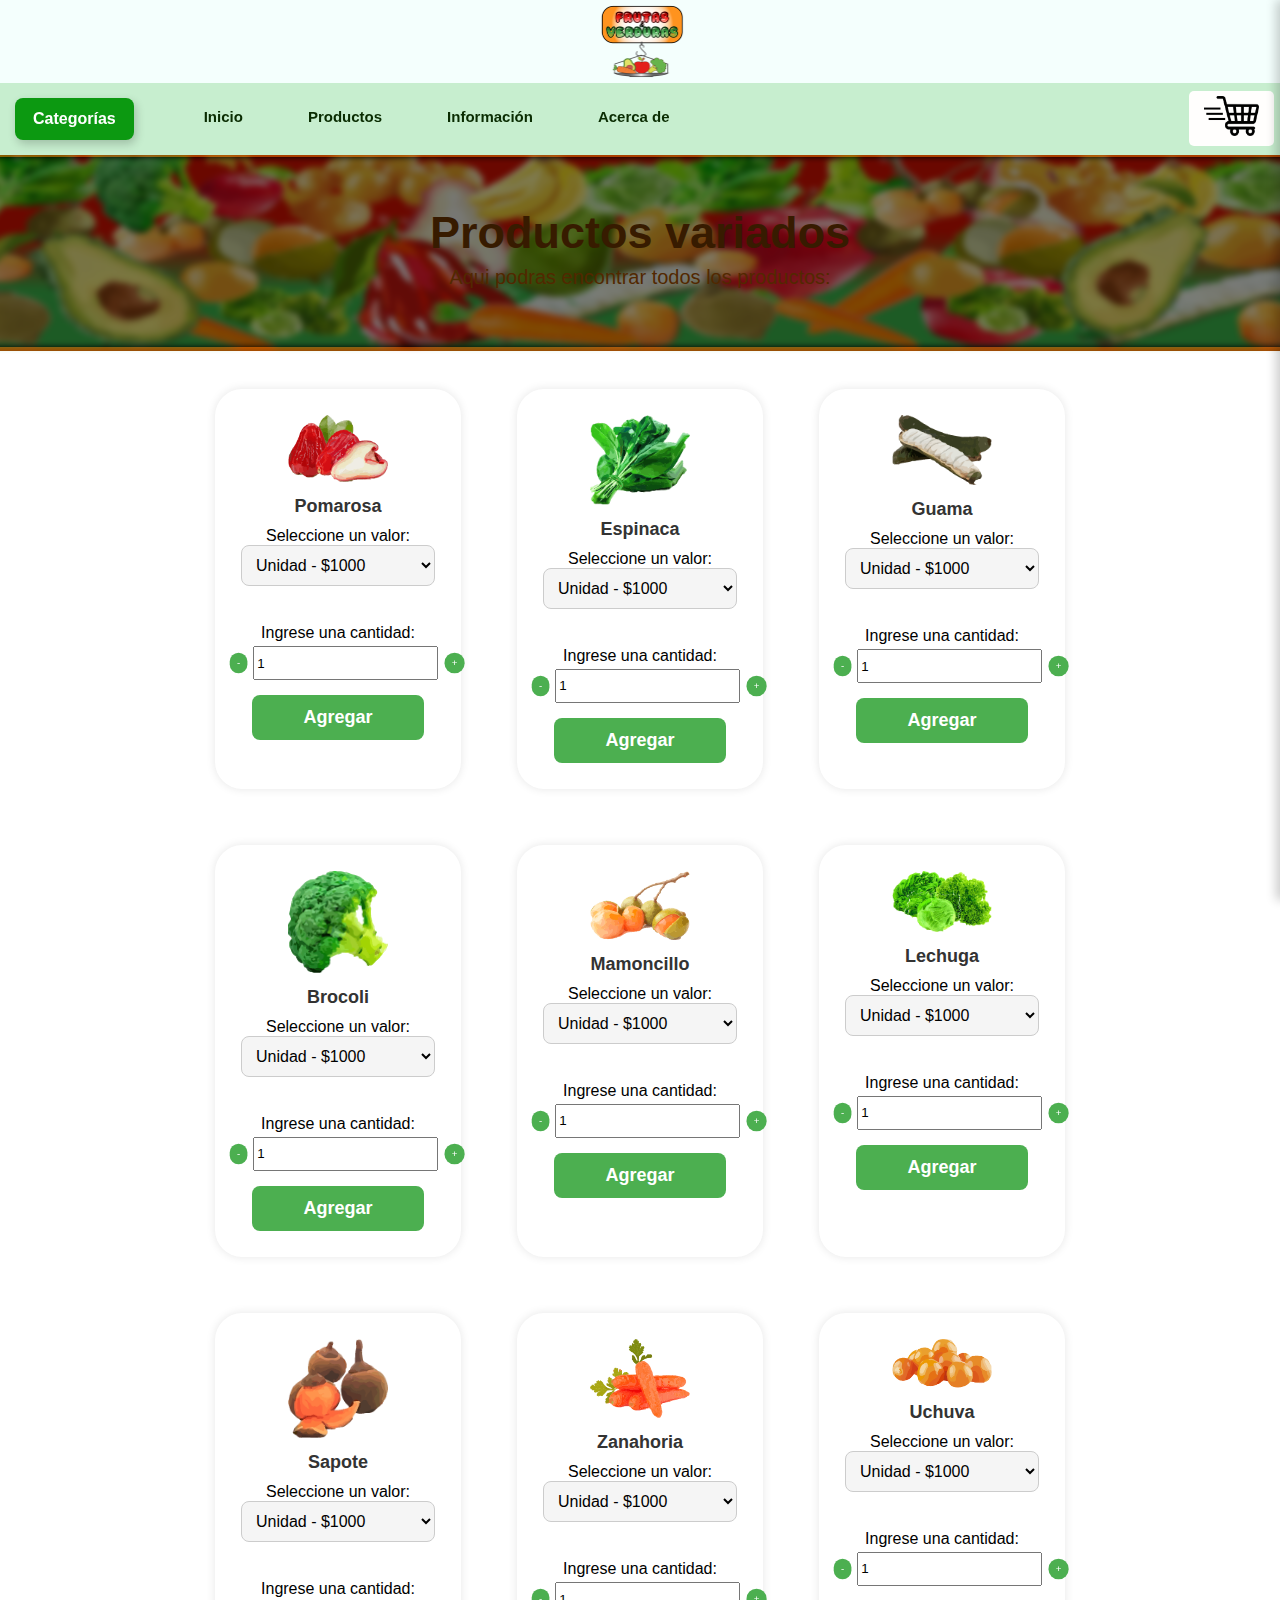
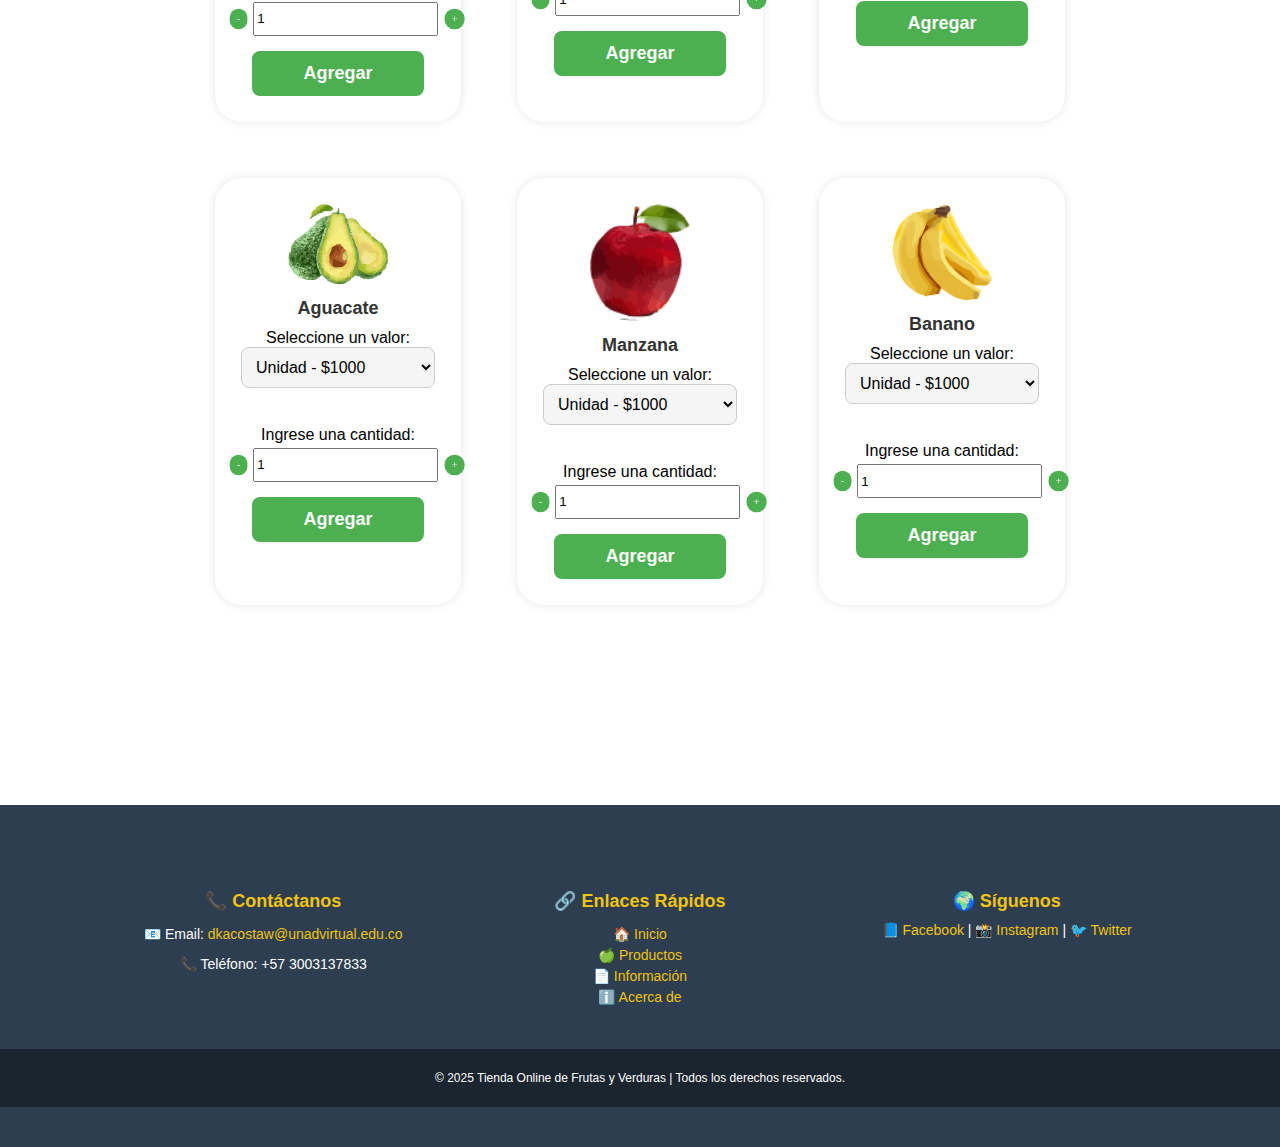
<file: productos.html>
<!DOCTYPE html>
<html lang="en">
<head>
    <meta charset="UTF-8">
    <meta name="viewport" content="width=device-width, initial-scale=1.0">
    <title>Document</title>
    <link rel="stylesheet" href="styles.css">

    
</head>



<body>

    <header>

        <div id="header-container"></div>  <!-- Aquí se cargará el header automáticamente -->
    
    </header>


    

    <main>

        <div class="Seccion-Productos">   
            
            
            <div class="imagen-productos">
                <img src="img/banner-categorias1.jpg" alt="Frutas y verduras" title="Frutas y verduras" >
            </div>

            <div class="texto-productos"> 
                <h1>Productos variados</h1>
                <p>Aqui podras encontrar todos los productos:</p>
                                         
            </div>

            <div class="Productos" id="productos-lista"></div> <!-- Aquí se cargarán los productos dinámicamente -->

            
            

        
        </div>
    
    </main>
    
        
            
 




    <!-- Final-->
    <footer>

        <div id="footer-container"></div>

 
    </footer>
    
    <script defer src="script.js"></script>
        <script defer src="js/productos.js"></script>


</body>
</html>
</file>
<file: styles.css>
/* Estilos generales */

*{
    list-style-type: none;
    text-decoration: none;
    list-style: none;

   
}



body, html{
    margin: 0;
    padding: 0;
}

body {
    font-family: Arial, sans-serif;
    margin: 0;
    padding: 0;
    background-color: #f5f5f5;
}



/* Header */
header {
    display: flex;
    position: fixed;
    align-items: center;
    justify-content: space-between;
    margin: 0 auto;
    padding: px 0px;
    background-color: #c7eecf;
    color: rgb(0, 0, 0);
    flex-wrap: initial;
    width: auto;
    height: auto;
    max-width: 100%;
    min-width: 100%;
    z-index: 10000 ;
   
}






/* Logo */

.menu-contenedor {

    width: 100%;


}

.Logo{

    width: 100%;
    padding: 1px;
    background-color: #f4fffd;
    position: relative;
    justify-content: center;
    display: flex;
    align-items: center;
}


.Logo img {


    width: 94px;
    position: relative;    
    left: 0;
    justify-content: center;
    display: flex;
    align-items: center;
}





/*Barra de navegacion */

.Barra-Navegacion {

    display: flex;
    position: relative;
    padding: 15px;

}



/* Menú de categorías */
.Menu-categorias {
    position: relative;
    top: 0px;
    left: 0px;
}

/* Botón principal de categorías */
.menu-boton {
    box-shadow: 2px 4px 10px rgba(0, 0, 0, 0.2); 
    background-color: #0c9911; /* Verde principal */
    color: white;
    padding: 12px 18px;
    border: none;
    cursor: pointer;
    font-weight: bold;
    font-size: 16px;
    border-radius: 8px; /* Bordes redondeados */
    transition: background 0.3s, transform 0.2s ease-in-out;
}

/* Efecto hover */
.menu-boton:hover {
    background-color: #b4d8b4; /* Un verde más oscuro */
    transform: scale(1.05); /* Pequeño aumento al pasar el mouse */
}

/* Efecto al hacer clic */
.menu-boton:active {
    transform: scale(0.95);
}



.Categorias {    
    display: none; /* Asegura que esté oculto desde el inicio */       
    position: absolute;
    top: 27px;
    left: -13px;
  }




/* Botones de categorías */
.categoria-boton {
    box-shadow: 2px 4px 10px rgba(0, 0, 0, 0.2); 
    display: block;
    background-color: #9fee9f;
    color: rgb(3, 107, 21);
    padding: 10px;
    border-radius: 6px;
    font-size: 15px;
    font-weight: bold;
    border: none;
    cursor: pointer;
    transition: background 0.3s, transform 0.2s ease-in-out;
    text-align: center;
    width: 100%;
}

/* Efecto hover */
.categoria-boton:hover {
    background-color: #4caf50;
    transform: translateX(5px); /* Pequeño movimiento a la derecha */
}

/* Efecto al hacer clic */
.categoria-boton:active {
    transform: translateX(5px) scale(0.95);
}

/* Botones de subcategorías */
.subcategorias li {
    text-align: center;
}

.subcategorias li a {
    display: block;
    background-color: #4caf50;
    color: white;
    padding: 8px 12px;
    border-radius: 6px;
    font-size: 14px;
    font-weight: bold;
    text-decoration: none;
    transition: background 0.3s, transform 0.2s ease-in-out;
}

/* Efecto hover */
.subcategorias li a:hover {
    background-color: #3b8b3b;
    transform: translateX(5px);
}

/* Efecto al hacer clic */
.subcategorias li a:active {
    transform: translateX(5px) scale(0.95);
}















/* Navegación: */

nav {

    display: block;


}

nav ul{
    display: flex;
    position: relative;
    margin: 0px;
    padding: 0px; 
    left: 60px;
    top: 0px;
 

}


nav ul li a {   
    padding: 10px 10px;
    color: rgb(10, 44, 2);
    font-weight: bold;
    text-decoration: none;    
    font-weight: bold;
    display: block;
    transition: background 0.3s, color 0.3s;
}



nav ul li{
    
    display: inline;

    margin-right: 45px;

    font-family: Arial, Helvetica, sans-serif;

    font-size: 15px;

    color: rgb(255, 255, 255);

    position: relative;   


}



/* Efecto hover */
nav ul li:hover {
    background-color: #009c00; /* Un verde más claro */
}

nav ul li a:hover {
    color: #f1f1f1;
}



















.Menu-responsivo {
    display: none;
    position: relative;
    top: 2px;
    left: -200px;

    

    z-index: 0;


}

.menu-hamburguesa {

    scale: 130%;
}



@media (max-width: 789px) {

    nav {        
        display: none;
    }

    .Menu-responsivo {
        display: block;
        position: relative;
        top: 3px;
        left: 76px;      
        z-index: 1000;
        
    }
     
    
    .menu-hamburguesa {
        
        left: 10px;
        background-color: #fdfdfd;
        color: #246926;
        padding: 10px;
        border: none;
        cursor: pointer;
        font-weight: bold;
    }
    
    
        .menu {
            
        display: none; /* Oculto por defecto */
        position: absolute;
        top: 45px;
        left: -80px;
        background-color: #b7ffb8; /* Fondo verde oscuro */
        width: 200px; /* Ancho del menú */
        border-radius: 10px; /* Bordes redondeados */
        box-shadow: 2px 4px 10px rgba(0, 0, 0, 0.2); /* Sombra */
        padding: 10px 0;
        z-index: 1000;
    }
    
    /* Mostrar menú cuando esté activo */
    .menu.active {
        display: block;
    }
    
    .menu ul {
        padding: 0;
        margin: 0;
        list-style: none;
    }
    
    .menu ul li {
        padding: 12px 15px;
        text-align: center;
        border-bottom: 1px solid rgba(255, 255, 255, 0.2);
    }
    
    .menu ul li:last-child {
        border-bottom: none; /* Eliminar borde del último elemento */
    }
    
    .menu ul li a {
        color: rgb(0, 0, 0);
        text-decoration: none;
        font-size: 16px;
        font-weight: bold;
        display: block;
        transition: background 0.3s, color 0.3s;
    }
    
    /* Efecto hover */
    .menu ul li:hover {
        background-color: #3b8b3b; /* Un verde más claro */
    }
    
    .menu ul li a:hover {
        color: #f1f1f1;
    }
    





}


















/* Carrito */
.Carrito {

    position: relative;
    padding: 0px;
    top: 40px;
    left: 150px;


}

#carrito-boton {
    position: fixed;
    top: 91px;
    right: 6px;
    background: #fffefd;
    color: white;
    padding: 5px 15px;
    border: none;
    cursor: pointer;
    font-size: 18px;
    border-radius: 5px;
}

/* Panel del Carrito */
#carrito-panel {
    position: fixed;
    top: 0;
    right: 0;
    width: 300px;
    height: 100%;
    background: white;
    box-shadow: -4px 0px 10px rgba(0, 0, 0, 0.2);
    transform: translateX(100%); /* Oculto por defecto */
    transition: transform 0.4s ease-in-out;
    display: flex;
    flex-direction: column;
    z-index: 10000 !important;
}




/* Cuando el carrito está visible */
#carrito-panel.active {
    transform: translateX(0); /* Deslizar desde la derecha */
}

/* Encabezado del Carrito */
.carrito-header {
    display: flex;
    justify-content: space-between;
    align-items: center;
    padding: 15px;
    background: #235303;
    color: white;
}

/* Botón de Cerrar */
#close-carrito {
    background: none;
    border: none;
    color: white;
    font-size: 20px;
    cursor: pointer;
}

/* Lista de Productos */
#carrito-items {
    display: block;
    flex-grow: 1;
    padding: 5px;    
    list-style: none;

    
    
    
}

.carrito-item {
    display: flex;
    flex-grow: 1;
    list-style: none;
    border: 5px #c4c4c463 solid;
    padding: 3%;
    
}


#carrito-items img {
    width: 50px;
    height: auto;
    border-radius: 5px;
    padding-right: 12px;
}

/* Pie del Carrito */
.carrito-footer {
    padding: 15px;
    background: #eee;
    text-align: center;
}

/* Botón de Finalizar Compra */
#checkout-btn {
    background: #ff6600;
    color: white;
    padding: 10px;
    border: none;
    cursor: pointer;
    width: 100%;
    font-size: 16px;
}

#total-carrito{

    top: 10px;
    color: #000000;
    position: relative;
    justify-content: center;
    display: flex;
    font-size: 20px;
    
    
    
}







/*scrool carrito*/

#carrito-items {
    max-height: 577px; /* Altura máxima antes de que aparezca el scroll */
    overflow-y: auto; /* Activa el scroll vertical */
    padding: 10px; /* Espaciado interno */
    list-style: none; /* Quita los estilos de lista */
}

/* Opcional: Personalizar la barra de desplazamiento en navegadores webkit (Chrome, Edge, Safari) */
#carrito-items::-webkit-scrollbar {
    width: 8px; /* Ancho de la barra de scroll */
}

#carrito-items::-webkit-scrollbar-thumb {
    background-color: #4CAF50; /* Color del scroll */
    border-radius: 10px; /* Bordes redondeados */
}

#carrito-items::-webkit-scrollbar-track {
    background: #f1f1f1; /* Fondo del área de scroll */
}













/*mensaje carrito*/

.mensaje-carrito {
    position: fixed;    
    top: 50%;
    left: 50%;
    transform: translate(-50%, -50%);
    background-color: #004131;
    color: rgb(255, 255, 255);
    padding: 15px 20px;
    border-radius: 8px;
    font-weight: bold;
    font-size: 18px;
    text-align: center;
    z-index: 1000;
    opacity: 1;
    transition: opacity 0.5s ease-in-out;
}

.mensaje-carrito.hide {
    opacity: 0;
}
.mensaje-carrito {
    box-shadow: 10px 10px 10px rgba(0, 0, 0, 0.3);
    animation: fadeInOut 2s ease-in-out;
}







@keyframes fadeInOut {
    0% { opacity: 0; transform: translate(-50%, -60%); }
    20% { opacity: 1; transform: translate(-50%, -50%); }
    80% { opacity: 1; transform: translate(-50%, -50%); }
    100% { opacity: 0; transform: translate(-50%, -40%); }
}


.total-carrito{
top: 10px;
    color: #246926;
}







.Texto-Sel {

    z-index: 1;
    position: relative;
    padding: 0px;
    top: 7px;

  
}

.cantidad-seleccion{
    display: flex;
    position: relative;
    top: -5px;    
    padding: 0px;
    left: -17px;
}


.peso-seleccion {    
background: #b0f5b0;
color: rgb(0, 0, 0);    
position: relative;
padding: 3px 3px;
text-decoration: none;
border-radius: 5px;
font-size: 13px;
top: 0px;

}

.Botones-cantidad{
    
top: -12px;    
position: relative;        
}

.btn-cantidad{

position: relative;
border: none;
background: #a1dfb8;
border-radius: 10px;
text-decoration: none;
cursor: pointer;   
 
}





.seccion-inicio{
    text-align: center;
    padding: 50px 0;
    

}
.Seccion-Frutas {
    text-align: center;
    padding: 100px 0;
}

.Seccion-Vegetales{
    text-align: center;
    padding: 100px 0;
}

.Seccion-producto {
    padding: 100px 0;
    text-align: center;  

}

.Seccion-Productos{

    padding: 100px 0;
    text-align: center;        
    
}

.Seccion-Informacion{
    text-align: center;
    padding: 100px 0;
    
}




.Seccion-acercade{
    text-align: center;
    padding: 100px 0;
}


.Seccion-checkout{
    text-align: center;
    padding: 100px 0;
      padding-top: 100px;
    padding-top: 160px;
}

.Seccion-datos{
    font-family: Arial, Helvetica, sans-serif;
    position: relative;
    text-align: center;
    padding: 170px 0;
    
    
}




.Seccion-confirmacion{
    text-align: center;
    padding: 90px 50px;
}

@media (max-width: 600px) {

    .Seccion-confirmacion{
        text-align: center;
        padding: 30px ;
    }

}







/* Banner */
.seccion-banner {
    
    text-align: center;
    padding: 50px 0;
    padding-top: 147px;
    background-color: #9ed596;
    height: 300px;
}





.imagenes-banner{

  position: absolute;
  top: 36%;
  left: 50%;
  transform: translate(-50%, -50%);
  z-index: 1;
  color: white;
width: 100%;
  line-height: 0;

}


.imagenes-banner img{

    height: 343px;
    width: 100%;
    
  }
  

  .imagenes-banner2 img{

    display: none;
    height: 343px;
    width: 1670px;
  }

  .imagenes-banner3 img{

    display: none;
    height: 343px;
    width: 1670px;
  }

/*medidas menores de 600px se convierten en este tamaño de imagen*/
@media (min-width: 300px) and (max-width: 800px) {

    .imagenes-banner img{

        display: none;

        height: 343px;
        width: 100%;
      }

      .imagenes-banner3 img{

        display: none;
        height: 343px;
        width: 1670px;
      }

      .imagenes-banner2 img{

        display:flex;

        width: 100%;
        height: 346px;
        
        left: -1px;
        position: relative;
        top: 4px;
      }
      

  }


  @media (min-width: 800px) and (max-width: 1300px) {

    .imagenes-banner img{

        display: none;

        height: 343px;
        width: 100%;
      }

  
      .imagenes-banner2 img{

        display:none;

        width: 100%;
        height: 346px;
        
        left: -1px;
        position: relative;
        top: 4px;
      }


      .imagenes-banner3 img{

        display: flex;
        
        position: relative;

        width: 100%;
        height: 346px;        

        top: 4px;
      }

      

  }

  
      

  







.seccion-banner h1 {
    color: #333;
}

/* Productos */
.Seccion_productos_destacados {
    text-align: center;
    padding: 20px 0;
}





.Seccion-Productos {

    
    
    text-align: center;
    padding: 200px 0;
      padding-top: 200px;
    padding-top: 50px;
    padding-top: 389px;
    background-color: #ffffff;
}



.texto-productos {
    z-index: 1;
    position: absolute;
    top: 203px;
    left: 0px;
    width: 100%;
    line-height: 0;
    height: 34px;
    color: #bdb7b7;

}


.texto-productos h1{

    width: 100%;
    font-size: 45px;
    color: #371b00;  


}


.texto-productos p{

    font-size: 20px;
    position: relative;
    color: #522800;
    top: 14px;
    
         


}



.imagen-productos{

    border: 4px solid #ff7301a1;
    background-image: linear-gradient(black);
    position: absolute;
    top: 28%;
    left: 50%;
    transform: translate(-50%, -50%);
    z-index: 1;
    color: white;
    width: 106%;
    line-height: 0;
  

}




.imagen-productos img {


    /* Ajusta el ancho del video al contenedor */
    
        opacity: 50%;
        width: 100%;
        height: 190px;
        left: 0px;
        position: relative;
        
    
        transition: filter 0.5s ease-in-out;

}

.imagen-productos img {


    /* Ajusta el ancho del video al contenedor */
    filter: blur(3px);

}





.Productos {

        position: relative;
        display: flex;
        justify-content: center;
        gap: 56px;
        flex-wrap: wrap;
        padding: 0 199px;
    
    
}

.producto {
    background: rgb(255, 255, 255);
    padding: 26px;
    border-radius: 27px;
    box-shadow: 0px 0px 10px rgba(0, 0, 0, 0.1);
    width: 194px;
    text-align: center;
    
}

.producto img {
    max-width: 100%;
    height: auto;
    border-radius: 5px;
    
}








.producto-texto h1 {
    font-size: 18px;
    color: #333;
    margin: 10px 0;
}

.precio {
    font-weight: bold;
    color: #4CAF50;
    font-size: 16px;
}

.btn-2 {
    
    display: block;
    background: #4CAF50;
    color: white;
    padding: 5px;
    text-align: center;
    text-decoration: none;
    border-radius: 5px;
    margin-top: 10px;
    width: 76%;
 
;
   
    
}







/*producto.html:*/


/* 📌 Contenedor principal */
.producto-detalle-contenedor {
    display: flex;
    flex-direction: column; /* Para centrar en columna */
    align-items: center;
    justify-content: center;
    text-align: center;
    max-width: 1553px; /* Limita el ancho del contenedor */
    margin: 50px auto; /* Centrar en la página */
    padding: 5px;
    background: #ffffff; /* Fondo blanco */
    border-radius: 14px; /* Bordes redondeados */
    height: 710px;
    box-shadow: 0px 4px 10px rgba(0, 0, 0, 0.2);


}

/* 📌 Imagen del producto */
.producto-imagen {
    width: 100%; /* Ocupar el ancho disponible */
    max-width: 300px; /* No hacerla más grande de 300px */
    height: auto;
    border-radius: 10px;
    box-shadow: 0px 4px 10px rgba(0, 0, 0, 0.2);
}

/* 📌 Información del producto */
.producto-info {
    margin-top: 15px;
    width: 50%;
}

.producto-info h1 {
    font-size: 26px;
    color: #333;
    margin-bottom: 10px;
}

.producto-info p {
    font-size: 18px;
    color: #555;
    margin-bottom: 23px;
  }


/* 📌 Precio */
.precio {
    font-weight: bold;
    color: #4CAF50;
    font-size: 20px;
    margin-bottom: 10px;
}

/* 📌 Selector de peso */
.peso-seleccion {
    width: 100%;
    max-width: 200px;
    padding: 10px;
    border-radius: 8px;
    border: 1px solid #ccc;
    font-size: 16px;
    background: #f5f5f5;
    cursor: pointer;
    margin-bottom: 15px;
}

/* 📌 Cantidad */
.cantidad-seleccion-producto {
    display: flex;
    justify-content: center;
    align-items: center;
    gap: 10px;
    margin-bottom: 20px;
}

.cantidad-seleccion-producto input {
    width: 50px;
    text-align: center;
    font-size: 16px;
    border: 1px solid #ccc;
    border-radius: 5px;
    padding: 5px;
}

.btn-cantidad {
    background: #4CAF50;
    color: white;
    border: none;
    padding: 8px 12px;
    font-size: 16px;
    border-radius: 19px;
    cursor: pointer;
    transition: 0.3s;
    scale: 61%;
}

.btn-cantidad:hover {
    background: #367c39;
}

/* 📌 Botón de agregar al carrito */
.btn-2 {
    display: inline-block;
    background: #4CAF50;
    color: white;
    padding: 12px 20px;
    text-decoration: none;
    border-radius: 8px;
    font-size: 18px;
    font-weight: bold;
    cursor: pointer;
    transition: 0.3s;
    
}

.btn-2:hover {
    background: #367c39;
}

/* 📌 📱 Diseño Responsive */
@media (max-width: 600px) {
    .producto-detalle-contenedor {
        width: 90%;
        padding: 15px;
    }

    .producto-info h1 {
        font-size: 22px;
    }

    .producto-info p {
        font-size: 14px;
    }

    .precio {
        font-size: 18px;
    }

    .btn-2 {
        font-size: 16px;
        padding: 10px 15px;
    }
}






/*seccion infromacion*/
/* ✅ Sección de Información */
.Seccion-Informacion {
    text-align: center;
    padding: 160px 20px;
}

/* ✅ Encabezados */
.Seccion-Informacion h1 {
    font-size: 28px;
    color: #4CAF50;
    margin-bottom: 20px;
}

.Seccion-Informacion h2 {
    font-size: 22px;
    color: #235303;
    margin-top: 40px;
}

.Texto-tabla  {
display: none;
position: relative;
bottom: -13px;
    color: #00000065;
    font-size: 15px;
    align-items: center;
}

/* ✅ Contenedor de la tabla */
.tabla-container {
    width: 100%;
    overflow-x: auto; /* Activa el scroll horizontal si es necesario */
    padding: 10px; /* Añade espacio alrededor para evitar que quede pegado */
}

/* ✅ Ajuste de la tabla */
.tabla-nutricional {
    min-width: 900px; /* Evita que la tabla se haga demasiado pequeña */
    border-collapse: collapse;
    width: 100%;
}

/* ✅ Estilo de las celdas */
.tabla-nutricional th, .tabla-nutricional td {
    border: 1px solid #ddd;
    padding: 8px;
    text-align: left;
}

/* ✅ Color del encabezado */
.tabla-nutricional thead {
    background-color: #4CAF50;
    color: white;
}

/* ✅ Estilos en móviles */
@media (max-width: 986px) {
    .tabla-container {
        overflow-x: auto; /* Activa el scroll en pantallas pequeñas */
    }

    .Texto-tabla  {
        display: block ;
        position: relative;
        bottom: -13px;
            color: #00000065;
            font-size: 15px;
            align-items: center;
        }
}








/* ✅ Contenedor Principal */
.seccion-acercade {
    text-align: center;
    padding: 120px 20px;
    background-color: #f9f9f9;
}

.contenedor-acercade {
    max-width: 800px;
    margin: auto;
    background: white;
    padding: 40px;
    border-radius: 12px;
    box-shadow: 0px 4px 10px rgba(0, 0, 0, 0.1);
}

/* ✅ Estilos de Títulos */
.contenedor-acercade h1 {
    font-size: 32px;
    color: #4CAF50;
    margin-bottom: 15px;
}

.contenedor-acercade h2 {
    font-size: 24px;
    color: #388E3C;
    margin-bottom: 10px;
}

/* ✅ Estilos del Texto */
.contenedor-acercade p {
    font-size: 18px;
    color: #555;
    line-height: 1.6;
    margin-bottom: 20px;
}

/* ✅ Sección de Misión y Visión */
.mision-vision {
    display: flex;
    gap: 20px;
    justify-content: center;
    flex-wrap: wrap;
    margin: 30px 0;
}

.caja {
    background: #E8F5E9;
    padding: 20px;
    border-radius: 10px;
    flex: 1;
    min-width: 280px;
    max-width: 350px;
}

/* ✅ Lista de Valores */
.valores-lista {
    list-style: none;
    padding: 0;
}

.valores-lista li {
    font-size: 18px;
    color: #333;
    padding: 10px;
    border-bottom: 1px solid #ddd;
}

.valores-lista li:last-child {
    border-bottom: none;
}

/* ✅ Responsive: Ajustes para móviles */
@media (max-width: 600px) {
    .contenedor-acercade {
        padding: 20px;
    }

    .contenedor-acercade h1 {
        font-size: 28px;
    }

    .contenedor-acercade h2 {
        font-size: 22px;
    }

    .contenedor-acercade p {
        font-size: 16px;
    }
}












/*Seccion checkout*/
.checkout-box {
    list-style: none;
    max-width: 475px;
    margin: 20px auto;
    padding: 32px;
      padding-top: 32px;
    padding-top: 40px;
    background-color: #ffffff;
    border-radius: 52px;
    box-shadow: 0px 4px 10px rgba(0, 0, 0, 0.2);
    text-align: center;
    border: 2px solid #4CAF50;
    padding-top: 8px;
    top: 11px;
    position: relative;
}

.checkout-section {
    padding: 15px;
    border-bottom: 2px solid #ddd; /* Línea divisoria */
}

.checkout-section:last-child {
    border-bottom: none; /* Quitar la línea en la última sección */
}

.checkout-section h2 {
    color: #4CAF50;
    font-size: 20px;
    margin-bottom: 10px;
}

.checkout-box p {
    font-size: 18px;
    font-weight: bold;
    margin-top: 10px;
}







.confirmacion-box {
    
    list-style: none;
    max-width: 475px;
    margin: 20px auto;
    padding: 32px;
      padding-top: 32px;
    padding-top: 32px;
    background-color: #ffffff;
    border-radius: 52px;
    box-shadow: 0px 4px 10px rgba(0, 0, 0, 0.2);
    text-align: center;
    border: 2px solid #4CAF50;
    padding-top: 8px;
    top: 11px;
    position: relative;
}

.confirmacion-section {
    
    
    justify-content: center;
    font-family: Arial, Helvetica, sans-serif;
    padding: 15px;
    border-bottom: 2px solid #ddd; /* Línea divisoria */
}

.confirmacion-section:last-child {
    border-bottom: none; /* Quitar la línea en la última sección */
}

.confirmacion-section h2 {
    color: #4CAF50;
    font-size: 20px;
    margin-bottom: 10px;
}

.confirmacion-box p {
    
    font-weight: bold;
    margin-top: 10px;
}






































.Seccion-Frutas {
    
    text-align: center;
    padding: 200px 0;
      padding-top: 200px;
    padding-top: 50px;
    padding-top: 389px;
    background-color: #ffffff;
}






.texto-frutas{
    z-index: 1;
    position: absolute;
    top: 203px;
    left: 0px;
    width: 100%;
    line-height: 0;
    height: 34px;
    color: #bdb7b7;  


}







.imagen-frutas{

    position: absolute;
    top: 28%;
    left: 50%;
    transform: translate(-50%, -50%);
    z-index: 1;
    color: white;
    width: 100%;
    line-height: 0;  

}




.texto-frutas h1{

    width: 100%;
    font-size: 45px;
    color: #af0000;   


}


.texto-frutas p{

    font-size: 18px;
    position: relative;
    color: #730000;
    top: 14px;  
         


}



.imagen-frutas{

    border: 4px solid #fc5252cc ;  
    
    background-image: linear-gradient(black);
    position: absolute;
    top: 28%;
    left: 50%;
    transform: translate(-50%, -50%);
    z-index: 1;
    color: white;
    width: 106%;
    line-height: 0;
  

}



.imagen-frutas img {


    /* Ajusta el ancho del video al contenedor */
    opacity: 50%;
    width: 100%;
    height: 190px;
    left: 0px;
    position: relative;
    

    transition: filter 0.5s ease-in-out;

    
    }
    

.imagen-frutas img {


    /* Ajusta el ancho del video al contenedor */
    filter: blur(3px);

}

















.Seccion-Vegetales {
    
    text-align: center;
    padding: 200px 0;
      padding-top: 200px;
    padding-top: 50px;
    padding-top: 389px;
    background-color: #ffffff;
}






.texto-vegetales{
    z-index: 1;
    position: absolute;
    top: 203px;
    left: 0px;
    width: 100%;
    line-height: 0;
    height: 34px;
    color: #bdb7b7;  


}







.imagen-vegetales{

    position: absolute;
    top: 28%;
    left: 50%;
    transform: translate(-50%, -50%);
    z-index: 1;
    color: white;
    width: 100%;
    line-height: 0;  

}




.texto-vegetales h1{

    width: 100%;
    font-size: 45px;
    color: #046800;   


}


.texto-vegetales p{

    font-size: 18px;
    position: relative;
    color: #001401;
    top: 14px;  
         


}



.imagen-vegetales{

    border: 4px solid #33fa01b4 ;  
    
    background-image: linear-gradient(black);
    position: absolute;
    top: 28%;
    left: 50%;
    transform: translate(-50%, -50%);
    z-index: 1;
    color: white;
    width: 106%;
    line-height: 0;
  

}



.imagen-vegetales img {


    /* Ajusta el ancho del video al contenedor */
    opacity: 50%;
    width: 100%;
    height: 190px;
    left: 0px;
    position: relative;
    

    transition: filter 0.5s ease-in-out;

    
    }
    

.imagen-vegetales img {


    /* Ajusta el ancho del video al contenedor */
    filter: blur(3px);

}











* ✅ SECCIÓN DE DATOS */
.Seccion-datos {
    
    
    max-width: 500px; /* Ancho máximo */
    margin: 50px auto; /* Centrado */
    padding: 30px;
    background-color: #ffffff; /* Fondo blanco */
    border-radius: 15px; /* Bordes redondeados */
    box-shadow: 0px 4px 10px rgba(0, 0, 0, 0.2); /* Sombra suave */
    text-align: center; /* Centrar contenido */
    border: 2px solid #4CAF50; /* Borde en tono verde */
}

/* ✅ Título */
.texto-datos h1 {
    
    font-size: 24px;
    color: #4CAF50;
    margin-bottom: 20px;
}

/* ✅ FORMULARIO */
#form-datos {
    
    margin: 10px;
    border: 3px solid #4CAF50; /* Borde en tono verde */
    box-shadow: 0px 4px 10px rgba(0, 0, 0, 0.2); /* Sombra suave */
    background-color: #ffffff; /* Fondo blanco */
    border-radius: 15px; /* Bordes redondeados */
    display: list-item;
    flex-direction: column;
    gap: 9px;
    padding: 31px;
    position: relative;
}

/* ✅ ESTILOS DE INPUTS */
#form-datos label {
    font-size: 17px;
    font-weight: bold;
    color: #333;
    text-align: left;
    display: block;
    position: relative;
    left: 10px;
}

#form-datos input {
    width: 95%;
    padding: 10px;
    border: 1px solid #ccc;
    border-radius: 8px;
    font-size: 16px;
    outline: none;
    transition: 0.3s ease-in-out;
}

/* ✅ EFECTO CUANDO SE ESCRIBE EN LOS INPUTS */
#form-datos input:focus {
    border-color: #4CAF50;
    box-shadow: 0px 0px 8px rgba(76, 175, 80, 0.5);
}

/* ✅ BOTÓN DE ENVÍO */
.btn-2 {
    background: #4CAF50;
    color: white;
    padding: 12px;
    font-size: 18px;
    border: none;
    cursor: pointer;
    border-radius: 8px;
    transition: 0.3s;
    font-weight: bold;
}

.btn-2:hover {
    background: #367c39;
}

/* ✅ RESPONSIVE: FORMULARIO MÁS ESTRECHO EN PANTALLAS PEQUEÑAS */
@media (max-width: 600px) {
    .Seccion-datos {
        width: 90%; /* Reducir el tamaño en móviles */
        padding: 20px;
        padding-top: 150px;
    }

    #form-datos {
    
        margin: 10px;
        border: 3px solid #4CAF50; /* Borde en tono verde */            
           
        padding: 31px;
        position: relative;
    }

    .texto-datos h1 {
        font-size: 20px;
    }

    #form-datos input {
        
        font-size: 14px;
        width: 90%;
    }

    .btn-2 {
        font-size: 16px;
        padding: 10px;
    }
}




























    
    
















@media (max-width: 480px) { 
    nav ul{
        display:flex ;
        position: relative;
        margin: 0px;
        padding: 0px; 
        left: 20px;
        top: 10px;
     
    
    }

    nav ul li{
    
        display: inline;
    
        margin-right: 10px;
    
        font-family: Arial, Helvetica, sans-serif;
    
        font-size: 15px;
    
        color: rgb(255, 255, 255);
    
        position: relative;   
    
    
    }





}









footer {
    background-color: #2c3e50;
    color: white;
    padding: 20px 0;
    text-align: center;
    font-size: 14px;
}

.footer-container {
    display: flex;
    justify-content: space-around;
    flex-wrap: wrap;
    max-width: 1100px;
    margin: auto;
    padding: 20px;
}

.footer-seccion {
    flex: 1;
    min-width: 250px;
    margin: 10px;
}

.footer-seccion h2 {
    font-size: 18px;
    margin-bottom: 10px;
    color: #f1c40f;
}

.footer-seccion ul {
    list-style: none;
    padding: 0;
}

.footer-seccion ul li {
    margin: 5px 0;
}

.footer-seccion a {
    color: #f1c40f;
    text-decoration: none;
}

.footer-seccion a:hover {
    text-decoration: underline;
}

.footer-copy {
    background-color: #1a252f;
    padding: 10px;
    font-size: 12px;
}
</file>
